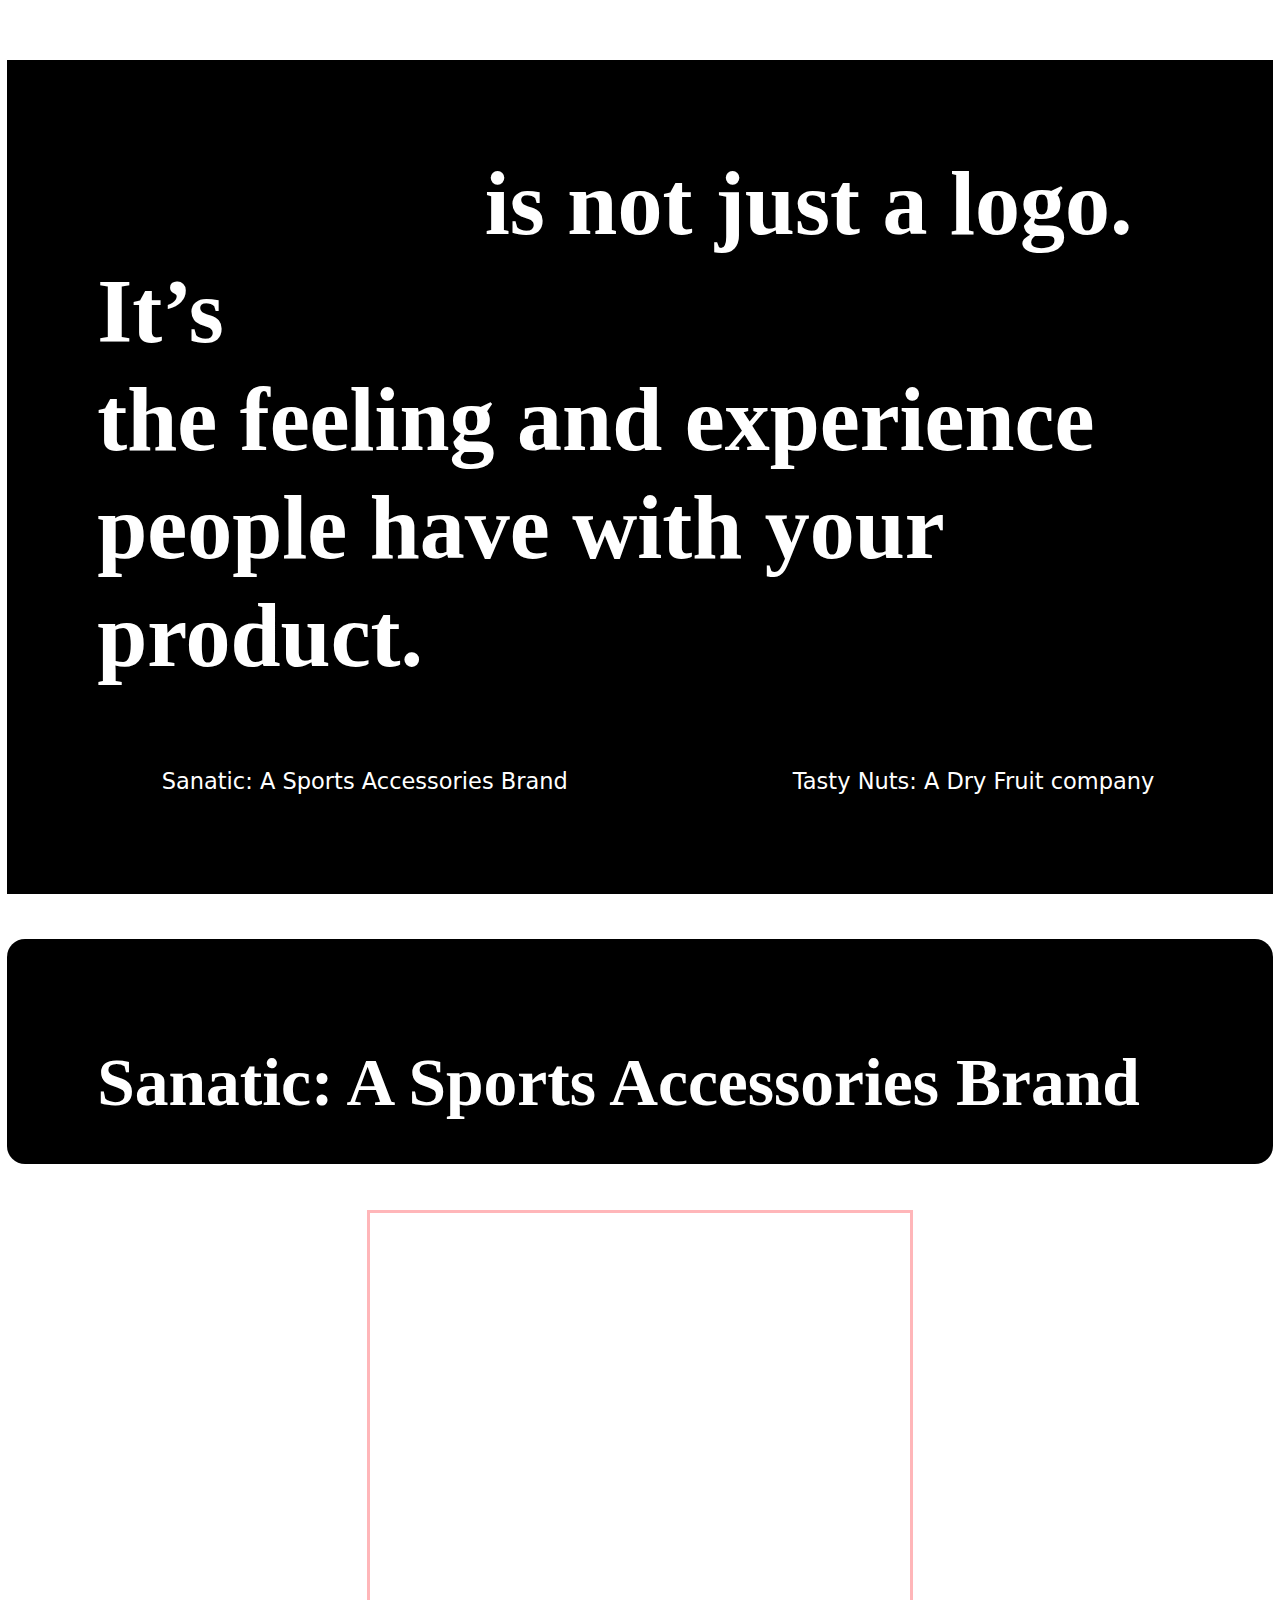
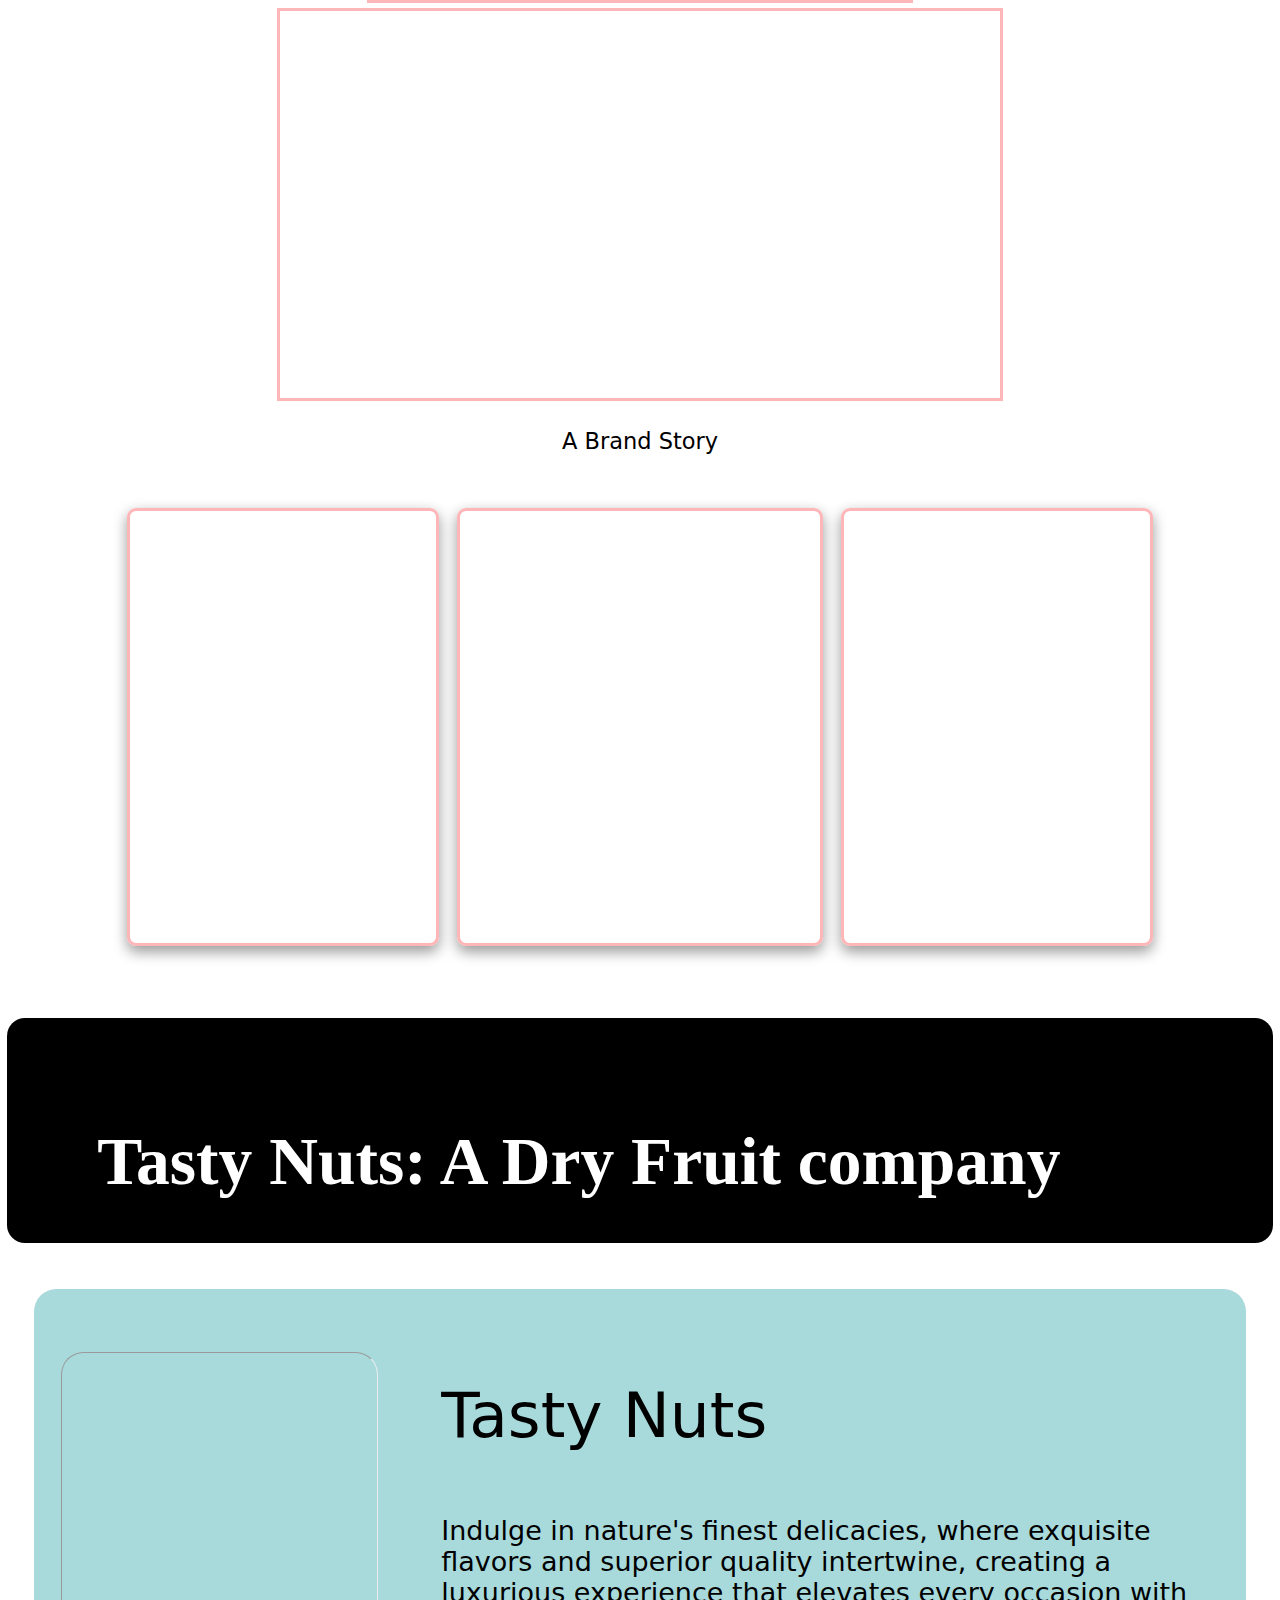
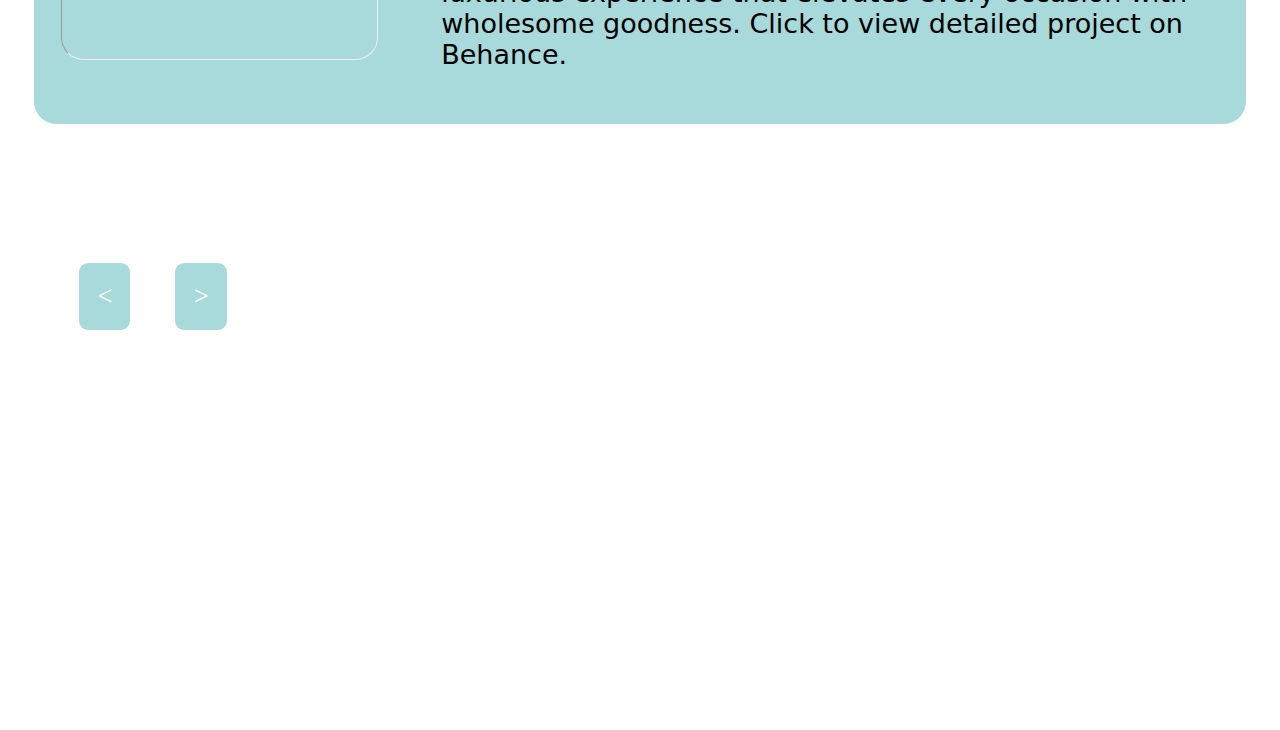
<file: Branding.html>
<!DOCTYPE html> 
<html>
    <head>
        <title>Branding</title>
        <style>
            html{
                zoom: 0.9;
                scroll-behavior: smooth;
                cursor: default;
            }
        .page1{
            background-color: black;
            margin-bottom: 40px;
            margin-top: 40px;
            font-family: Montserrat sans-serif;
        }
        
        h1{
            font-family: Abril-Fatface;
            font-size: 100px;
            color: white;
            background-color: black;
            padding: 100px 120px 0px 100px;
            text-align: left;
            line-height: 120px;
            border-radius: 20px;}
        
            nav{
        text-align: center;
        background-color: black;
        color: white;
        padding-bottom: 90px;
        }
        span{
            color: #FFB6B9;
            opacity: 0;
            display: inline-block;
            animation: typewriter 0.5s forwards;
        }
        span:nth-child(1){
            animation-delay: 0.1s;
        }
        span:nth-child(2){
            animation-delay: 0.3s;
        }
        @keyframes typewriter {
  to {
    opacity: 1;
  }
}

    .nav-list{
        display: inline-flex;
        gap: 250px;
        list-style-type: none;
        
    }
    .nav-list li{
    position: relative;
    }
    .nav-list li a{
        font-size: 25px;
        color: white;
        background-color: black;
        font-family: system-ui, -apple-system, BlinkMacSystemFont, 'Segoe UI', Roboto, Oxygen, Ubuntu, Cantarell, 'Open Sans', 'Helvetica Neue', sans-serif;
        font-weight: lighter;
        text-decoration: none;
        line-height: 1.5;
        transition: 0.75s ease;
    }
    .nav-list li a:hover{
        color: #FFB6B9;
    }
    .nav-list a::after {
    content: '';
    position: absolute;
    width: 0;
    height: 3px;
    left: 0;
    background-color: #FFB6B9;
    bottom: -2px;
    transition: width 0.3s ease-in-out;
  }
  
  .nav-list a:hover::after {
    width: 100%;
  }

    .heading{
        padding-bottom: 30px;
        font-size: 75px;
        font-weight: bold;
    }
    .sanatic-img, p{
        align-items: center;
        text-align: center;
        font-family: system-ui, -apple-system, BlinkMacSystemFont, 'Segoe UI', Roboto, Oxygen, Ubuntu, Cantarell, 'Open Sans', 'Helvetica Neue', sans-serif;
        font-size: 25px;
        gap: 20px;
    }
    .sanatic-img iframe{
        max-width: 10200px;
        height: 430px;
        border: #FFB6B9 4px solid;
    }
    .sanatic-img iframe:hover{
        transform: scale(1.03);
        box-shadow: 0 6px 15px rgba(0,0,0,0.4);
        transition: transform 0.3s ease, box-shadow 0.3s ease;
    }
    .grid{
        display: flex;
        gap: 20px;
        padding: 30px;
        margin: 30px auto;
        align-items: center;
        text-align: center;
        flex-wrap: wrap;
        justify-content: center
    }

    .grid iframe{
        border: 4px #FFB6B9 solid;
        border-radius: 10px;
        box-shadow: 0 6px 15px rgba(0,0,0,0.4);
        transition: transform 0.3s ease, box-shadow 0.3s ease;
    }
    .grid iframe:hover{
        transform: scale(1.05);
        box-shadow:  0 6px 15px rgba(0,0,0,0.4);
    }
    .br-text {
    margin-left: 70px;
    color: black; 
    max-width: 100%; }
    .br-text p{
        font-family: system-ui, -apple-system, BlinkMacSystemFont, 'Segoe UI', Roboto, Oxygen, Ubuntu, Cantarell, 'Open Sans', 'Helvetica Neue', sans-serif;
        font-size: 30px;
        text-align: left;
    }
    .br-text h3{
        font-size: 70px;
        font-weight: lighter;
        font-family: system-ui, -apple-system, BlinkMacSystemFont, 'Segoe UI', Roboto, Oxygen, Ubuntu, Cantarell, 'Open Sans', 'Helvetica Neue', sans-serif;
    }
    .br{
        margin: 20px;
    }
    .box{
        display: block;
        text-decoration: none;
        padding: 30px;
        margin: 10px;
        background-color: #A8DADC;
        border-radius: 25px;
        transition:transform 0.6s ease-in-out; 
    }
    .box:hover{
        transform: scale(1.03);
        box-shadow: 0 4px 8px rgba(0,0,0,0.5);
    }
    .content{ 
        display: flex;
        align-items: center;
        color: #FFB6B9;
    }
    .content iframe{
        flex-shrink: 0;
        border-radius: 25px;
        border-color: 2px #FFB6B9 solid;
        transition:transform 0.6s ease;
        align-items: center;
    }
    .content iframe:hover{
        
        box-shadow: 0 4px 8px rgba(0,0,0,0.5);
    }

    .navigation-arrows {
    display: flex;
    justify-content: left;
    align-items: right;
    align-items: center;
    gap: 50px;
    margin-left: 80px;
    margin-top: 40px; /* Space above the arrows */
}

.back-arrow, .forward-arrow {
    font-size: 30px;
    text-decoration: none;
    background-color: #A8DADC;
    color: #ffffff;
    padding: 20px;
    border-radius: 10px;
    transition: background-color 0.3s, transform 0.3s;
}

.back-arrow:hover, .forward-arrow:hover {
    background-color: #8dd6d9;
    transform: scale(1.1); /* Slight scaling effect on hover */
}

            </style>
    </head>
    <body>
        <section class="page1">
            <h1><span>Branding</span> is not just a logo. It’s<br> the feeling and experience <br>people have with your product.</h1>
            <nav>
                <ul class="nav-list">
                    <li><a href="#sanatic">Sanatic: A Sports Accessories Brand</a></li>
                    <li><a href="#tastynuts">Tasty Nuts: A Dry Fruit company</a></li>
                </ul>
            </section>

        <section id="sanatic">
            <h1 class="heading">Sanatic: A Sports Accessories Brand</h1>
            <div class="sanatic-img">
            <iframe src="https://drive.google.com/file/d/1xnkJ6NOmpOavHyX62b0JcLpOvYs3bl4h/preview" width="600" height="50" allow="autoplay"></iframe>
            <iframe src="https://drive.google.com/file/d/1ZG5yqzNGgyeCOOR2OCzcfOdIISgg1gno/preview" width="800" height="50" allow="autoplay"></iframe>
            </div><p>A Brand Story</p>
            
            <div class="grid">
                <iframe src="https://drive.google.com/file/d/1GVTfvoEZOwVVRg8BhOVsx9BG6n0yRdU6/preview" width="340" height="480" allow="autoplay"></iframe>
                <iframe src="https://drive.google.com/file/d/1Ne6wDBG9Qwf5WCBloMGG0pwGITYRR60Q/preview" width="400" height="480" allow="autoplay"></iframe>
                <iframe src="https://drive.google.com/file/d/1N7dpT9QyTzdprwXAUp3rw6qmvLFxmFYq/preview" width="340" height="480" allow="autoplay"></iframe>
            </div>
            
        </section>

        <section id="tastynuts">
            <h1 class="heading">Tasty Nuts: A Dry Fruit company</h1>
            <div class="br">
                <a href="https://www.behance.net/gallery/208432719/Tasty-Nuts-Logo-Design" class="box">
                    <div class="content">
                        <iframe src="https://drive.google.com/file/d/1yBf_cz6bip1C04K-TaJ8gxvajSk5_bVQ/preview" width="350" height="340" allow="autoplay"></iframe>
                <div class="br-text">
                    <h3>Tasty Nuts</h3>
                    <p>Indulge in nature's finest delicacies, where exquisite flavors and superior quality intertwine, creating a luxurious experience that elevates every occasion with wholesome goodness. Click to view detailed project on Behance.</p>
                </div></div></a>
            </div>
        </section><br><br><br><br><br>
        <div class="navigation-arrows">
            <a href="https://ikshu-3010.github.io/My_Portfolio/" class="back-arrow"><</a>
            <a href="UI-Design.html" class="forward-arrow">></a>
        </div>

    </body>
</html>
</file>
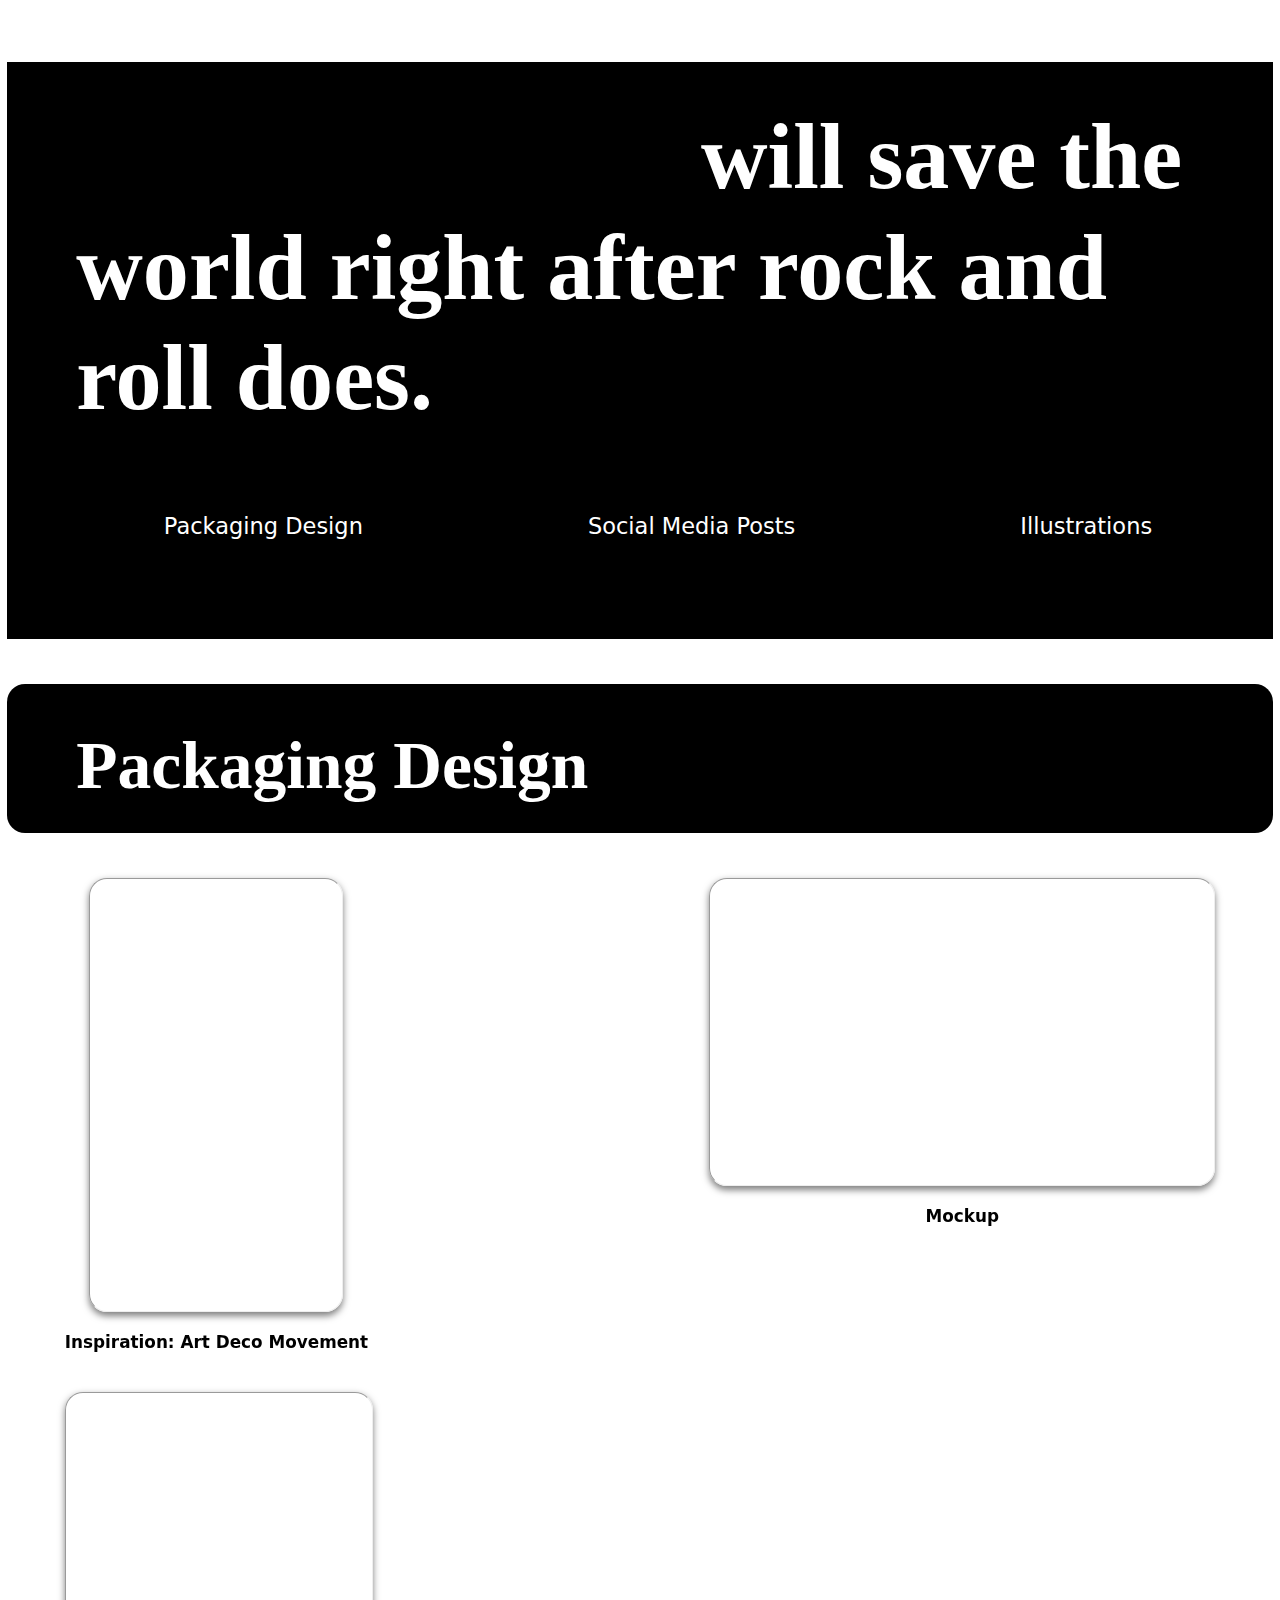
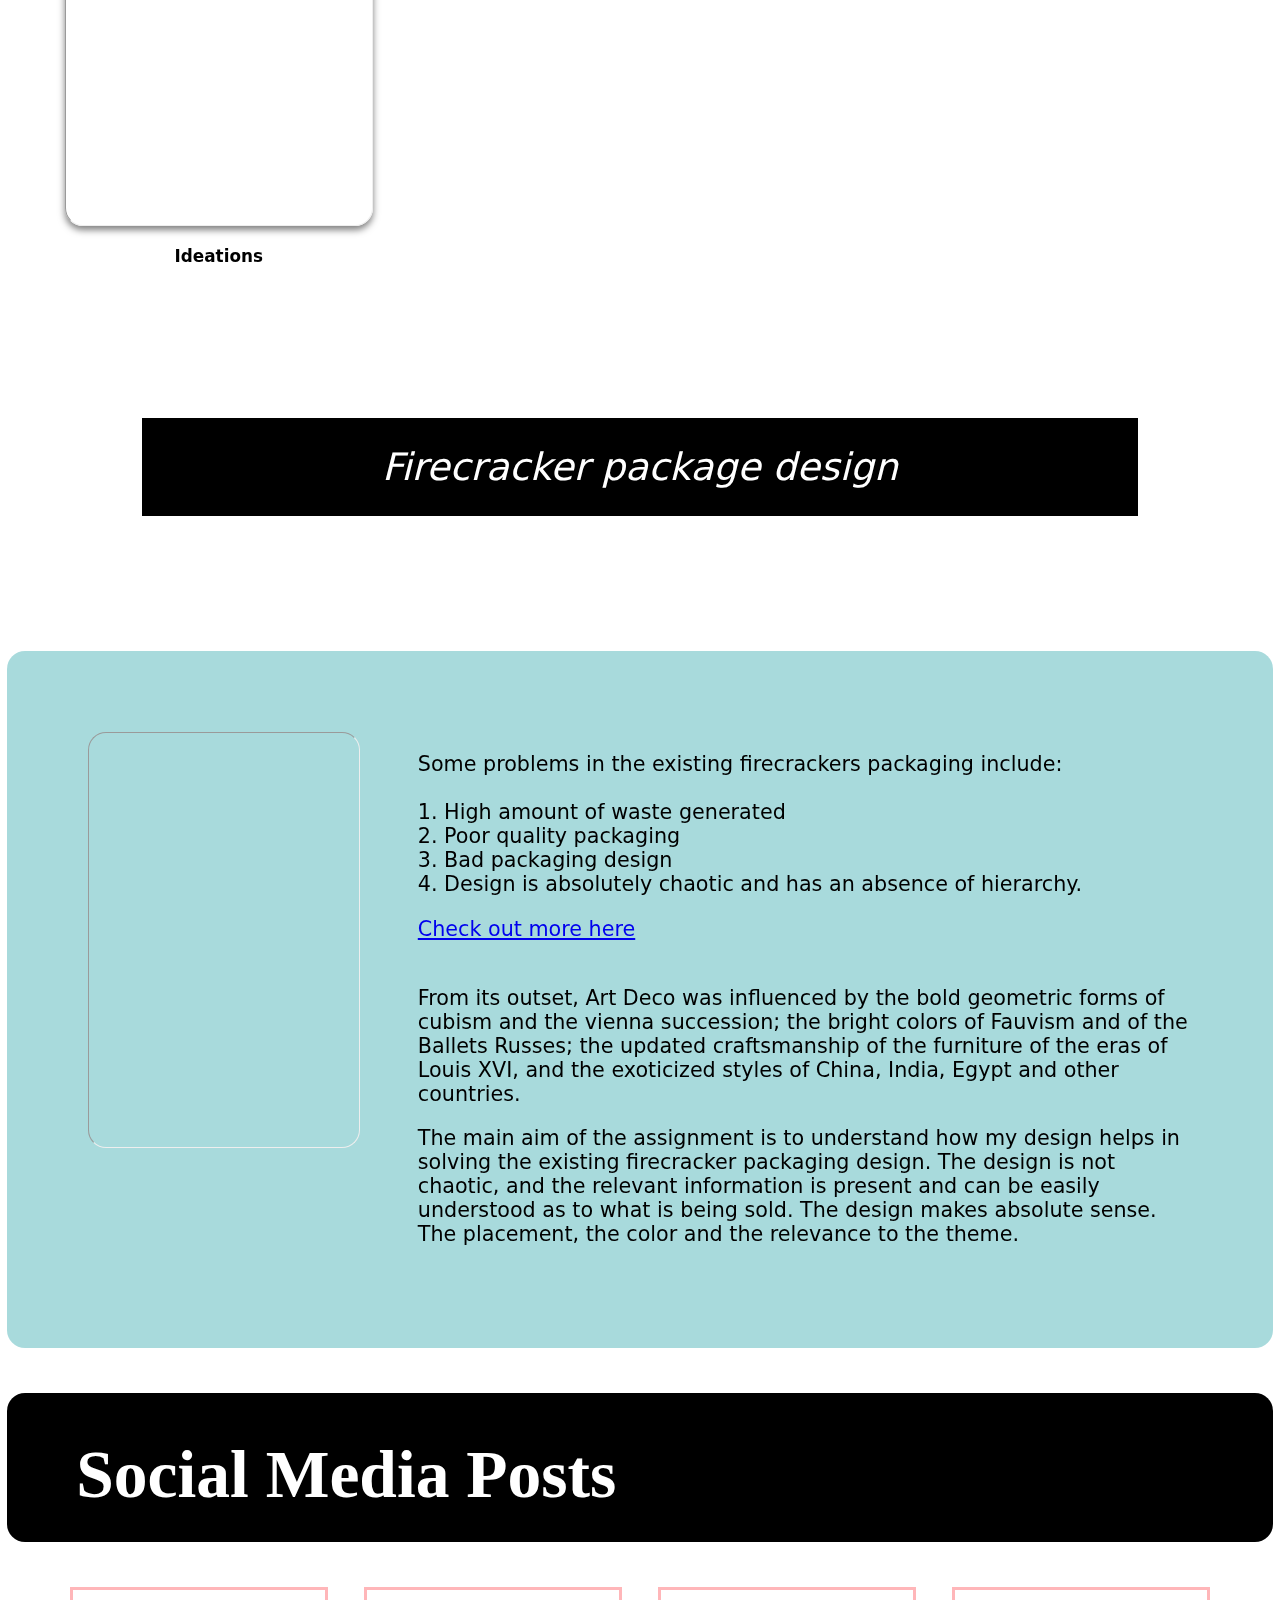
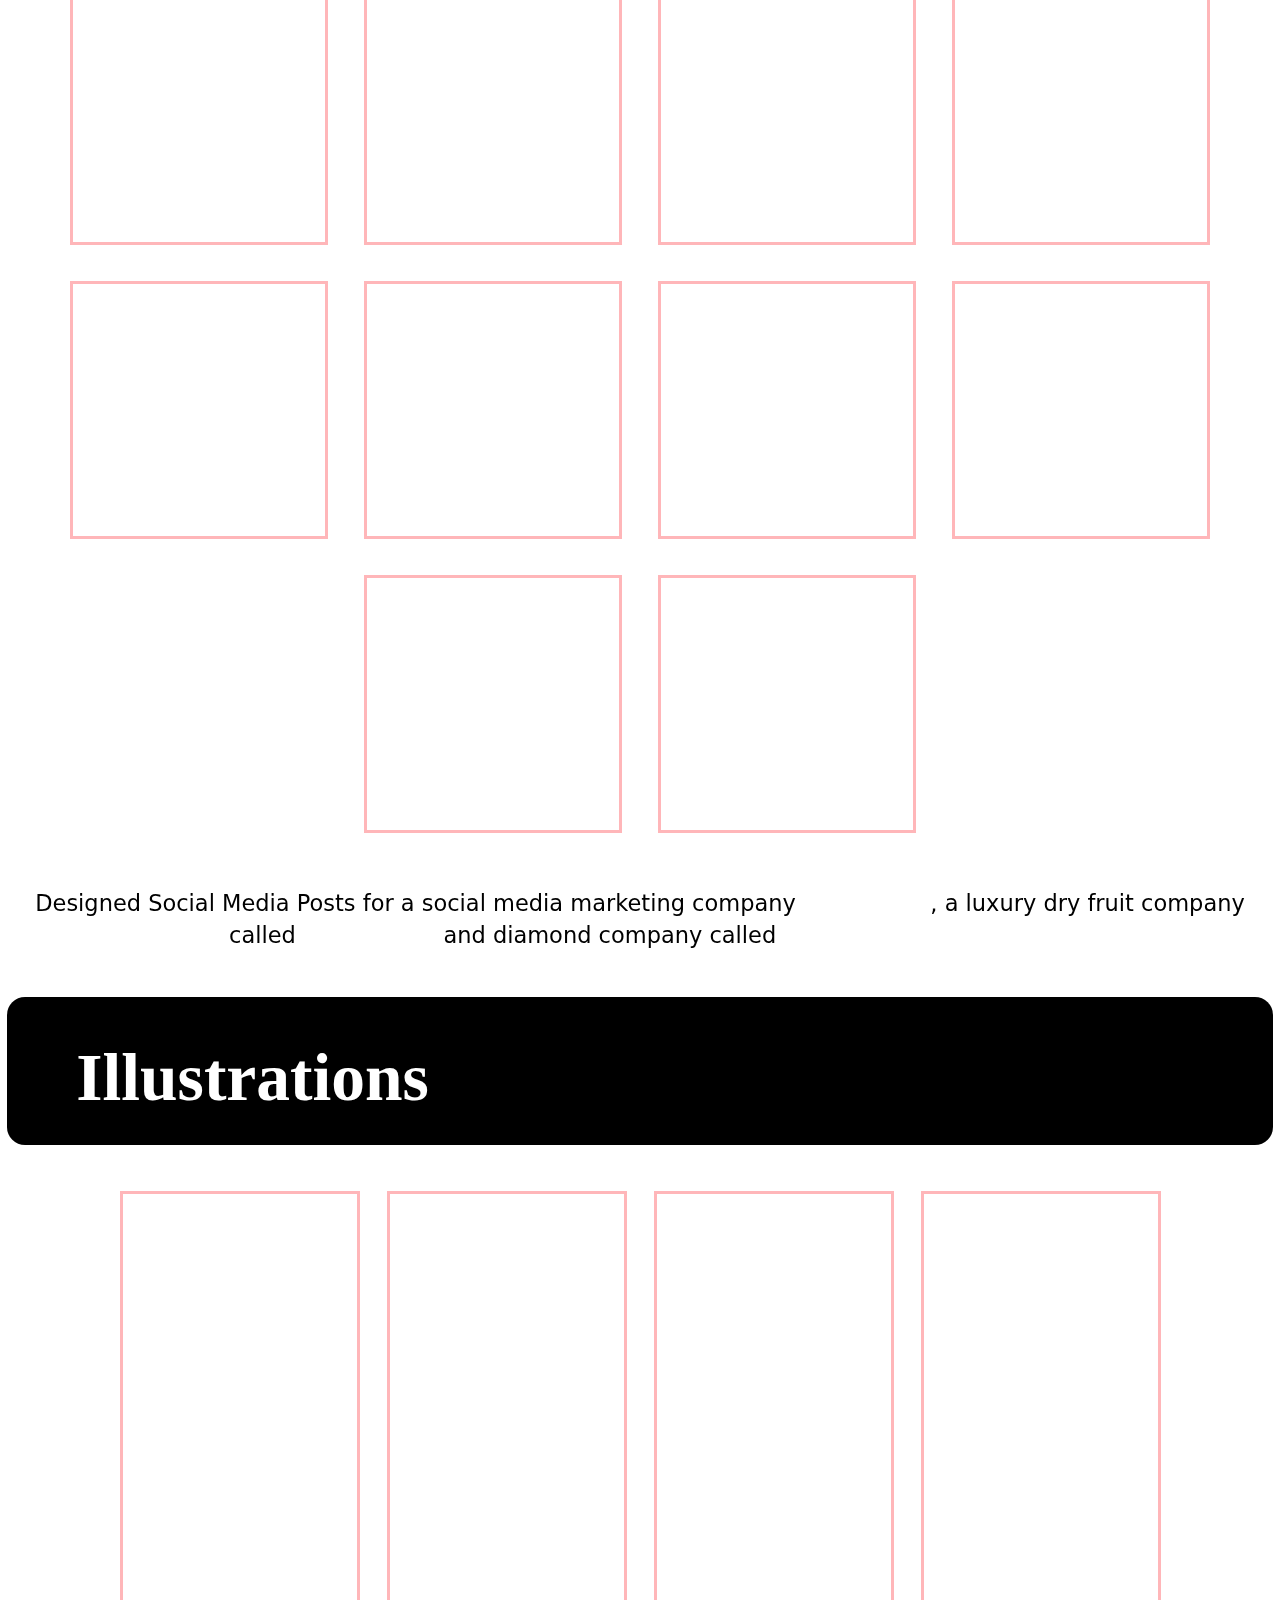
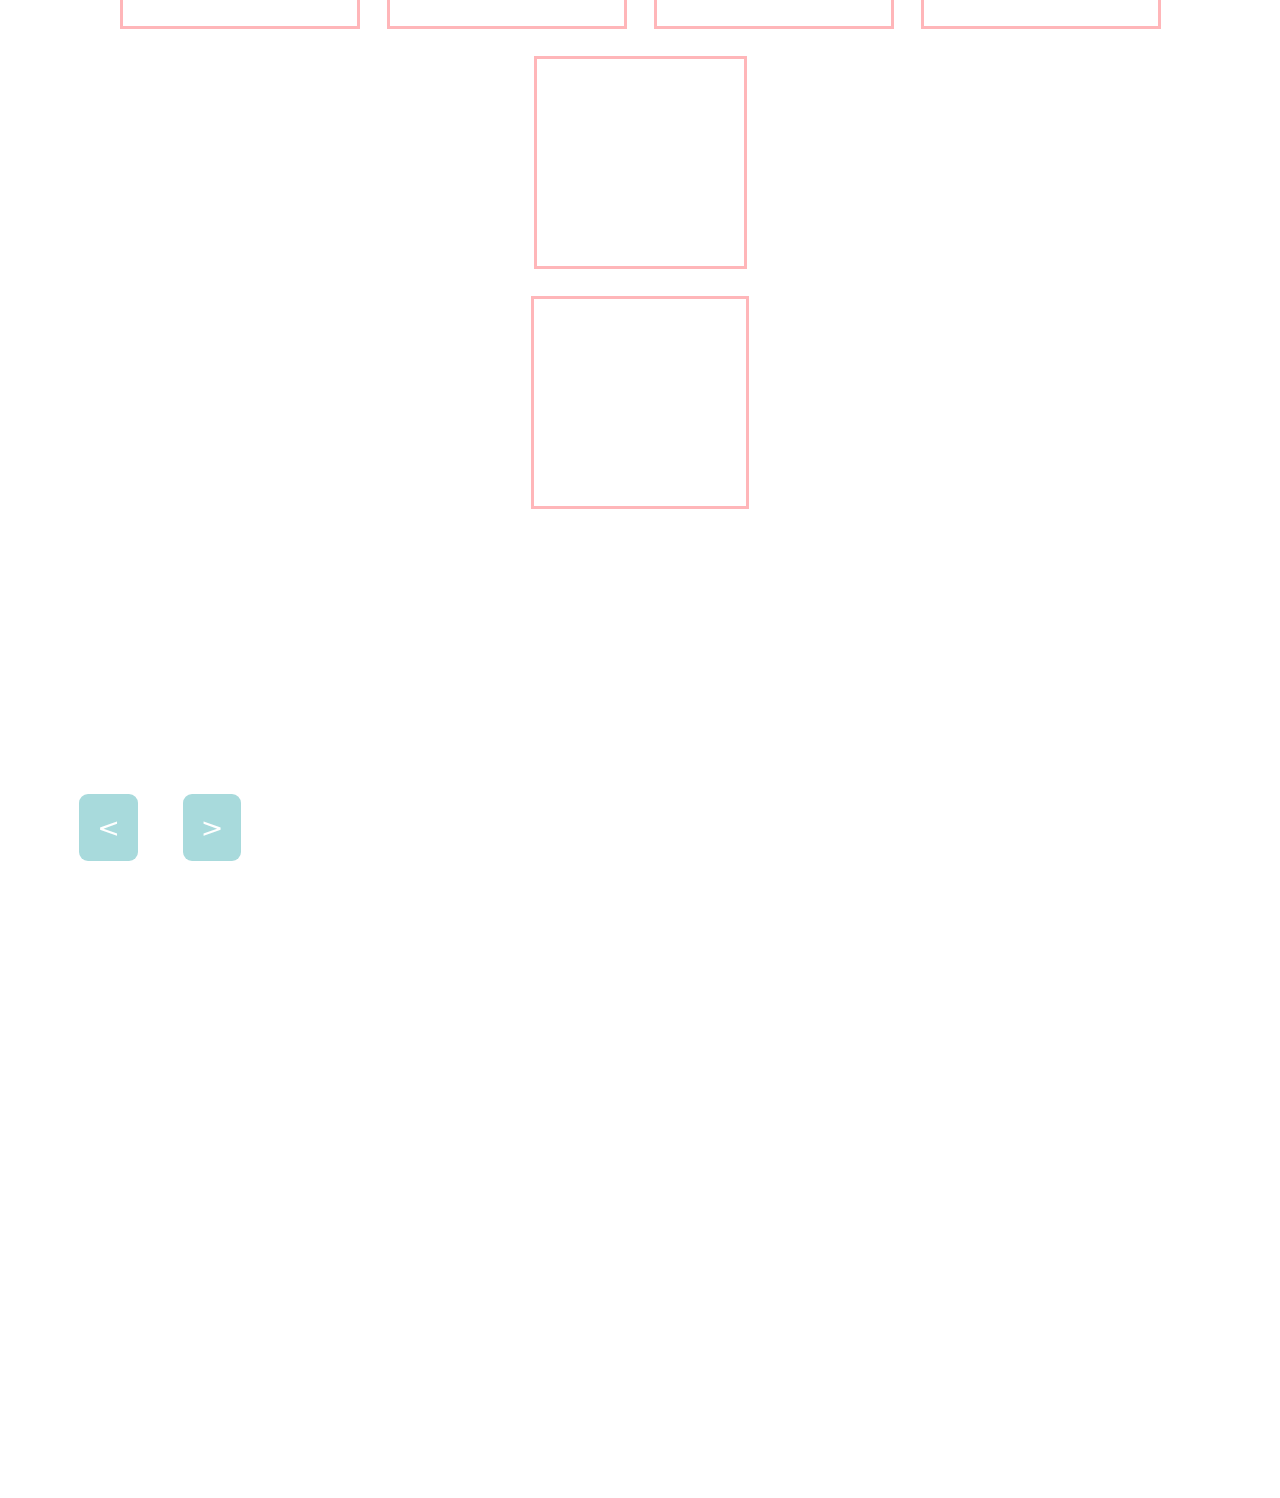
<file: Graphic-Design.html>
<!DOCTYPE html> 
<html>
    <head>
        <title>Graphic-Design</title>
        <style>
        html{
            zoom: 0.9;
            scroll-behavior: smooth;
            cursor: default;
        }
        body{
            font-family: system-ui, -apple-system, BlinkMacSystemFont, 'Segoe UI', Roboto, Oxygen, Ubuntu, Cantarell, 'Open Sans', 'Helvetica Neue', sans-serif;
        }
       
        .page1{
            background-color: black;
            margin-bottom: 40px;
            margin-top: 40px;
            font-family: Montserrat sans-serif;
        }
        span{
            color: #FFB6B9;
            opacity: 0;
            display: inline-block;
            animation: typewriter 0.5s forwards;
        }
        span:nth-child(1){
            animation-delay: 0.1s;
        }
        span:nth-child(2){
            animation-delay: 0.3s;
        }
        @keyframes typewriter {
  to {
    opacity: 1;
  }
}

        
        h1{
            font-family: Abril-Fatface;
            font-size: 8vw;
            color: white;
            background-color: black;
            padding: 5vh 6vw 0 6vw;
            text-align: left;
            line-height: 1.2;
            border-radius: 20px;
        }
        h2{
    font-weight: lighter;
    font-size: 4vw;
    padding-left: 5vw;}

        nav{
    text-align: center;
    background-color: black;
    color: white;
    padding-bottom: 90px;
    
    
}
.nav-list{
    display: inline-flex;
    gap: 250px;
    list-style-type: none;
    justify-content: center;
    
}
.nav-list li{
    position: relative;
}
.nav-list li a{
    font-size: 25px;
    color: white;
    background-color: black;
    font-family: system-ui, -apple-system, BlinkMacSystemFont, 'Segoe UI', Roboto, Oxygen, Ubuntu, Cantarell, 'Open Sans', 'Helvetica Neue', sans-serif;
    font-weight: lighter;
    text-decoration: none;
    gap: 50px;
    line-height: 1.5;
    transition: 0.75s ease;
}
.nav-list li a:hover{
    color: #FFB6B9;
}
.nav-list a::after {
    content: '';
    position: absolute;
    width: 0;
    height: 3px;
    left: 0;
    background-color: #FFB6B9;
    bottom: -2px;
    transition: width 0.3s ease-in-out;
  }
  
  .nav-list a:hover::after {
    width: 100%;
  }
.heading{
    padding-bottom: 30px;
    font-size: 75px;
    font-weight: bold;
}
.package-design-grid{
    display: flex;
    justify-content: space-between;
    flex-wrap: wrap;
    margin: 100px;
    gap: 2vw;
    margin-bottom: 0px;
    margin: 5vh 5vw;
    text-align: center;
    font-family: system-ui, -apple-system, BlinkMacSystemFont, 'Segoe UI', Roboto, Oxygen, Ubuntu, Cantarell, 'Open Sans', 'Helvetica Neue', sans-serif;

}
.moodboard .mockup .ideation{
    text-align: center;
    margin-bottom: 40px;
    width: 30%;
}
.pd{
    border-radius: 20px;
    box-shadow: 0 4px 8px rgba(0,0,0,0.5);
}
.pd:hover {
  transform: scale(1.05);
  box-shadow: 0 6px 15px rgba(0,0,0,0.4);
  transition: transform 0.3s ease, box-shadow 0.3s ease;
}
h2{
    font-weight:250;
    font-size: 42px;
    padding-left: 20px;
    text-align: center;
    background-color: black;
    color: white;
    padding: 30px;
    margin: 150px;
}
.grid{
    display: flex;
            align-items: flex-start;
            gap: 5vw;
            
            margin: 0 auto;
            padding: 90px;
            background-color: #A8DADC;
            border-radius: 20px;
}
.grid iframe{
    border-radius: 20px;
    max-width: 1200px;
}
.grid iframe:hover{
  transform: scale(1.1);
  box-shadow: 0 6px 15px rgba(0,0,0,0.4);
  transition: transform 0.3s ease, box-shadow 0.3s ease;
}
.text-grid{
    max-width: 1500px;
    font-family: system-ui, -apple-system, BlinkMacSystemFont, 'Segoe UI', Roboto, Oxygen, Ubuntu, Cantarell, 'Open Sans', 'Helvetica Neue', sans-serif;
    font-weight: lighter;
    font-size: 23px;
    text-decoration: none;
}
.row1{
    display: flex;
    flex-wrap: wrap;
    flex-direction: row;
    align-items: center;
    justify-content: center;
    gap: 40px;
}
.row1 iframe{
    border: 4px solid #FFB6B9;
    transition: transform 0.6s ease;
}
.row1 iframe:hover{
    transform: scale(1.1);
    box-shadow: 0 4px 8px rgba(0,0,0,0.5);
}
.sm{
    text-align: center;
    font-size: 25px;
    line-height: 36px;
    text-decoration: none;
    margin: 30px;
    padding-top: 30px;
}
.sm span{
    text-decoration: none;
    font-weight: bold;
    color: black;
}
.row{
    display: flex;
    flex-direction: row;
    align-items: center;
    justify-content: center;
    gap: 30px;
    flex-wrap: wrap;
}
.row iframe{
    border: #FFB6B9 4px solid;
}
.row iframe:hover{
  transform: scale(1.1);
  box-shadow: 0 6px 15px rgba(0,0,0,0.4);
  transition: transform 0.3s ease, box-shadow 0.3s ease;
}
.column{
    display: flex;
    flex-direction: column;
    align-items: center;
    justify-content: center;
    gap: 30px;
}
footer{
    margin-left: 100px;
    color: black;
    padding: 40px;
    font-family: Abril-Fatface;
    font-weight: bold;
    border-radius: 20px;
    margin-right: 1300px;
    font-size: 20px;
}

@keyframes bounceIn {
  0% { transform: scale(0.5); opacity: 0; }
  80% { transform: scale(1.2); opacity: 1; }
  100% { transform: scale(1); }
}
.end{
    text-decoration: underline;
}
.navigation-arrows {
    display: flex;
    justify-content:left;
    align-items: right;
    align-items: center;
    gap: 50px;
    margin-left: 80px;
    margin-top: 40px; 
}

.back-arrow, .forward-arrow {
    font-size: 30px;
    text-decoration: none;
    background-color: #A8DADC;
    color: #ffffff;
    padding: 20px;
    border-radius: 10px;
    transition: background-color 0.3s, transform 0.3s;
}

.back-arrow:hover, .forward-arrow:hover {
    background-color: #8dd6d9;
    transform: scale(1.1); 
}


            </style>
    </head>
    <body>
        <section class="page1">
            <h1><span class="graphic">Graphic design</span>  will save the<br> world right after rock and<br> roll does.</h1>
            <nav>
                <ul class="nav-list">
                    <li><a href="#packaging-design">Packaging Design</a></li>
                    <li><a href="#social-media-posts">Social Media Posts</a></li>
                    <li><a href="#illustrations">Illustrations</a></li>
                </ul>
            </nav>
            </section>
            <section id="packaging-design">
                <h1 class="heading">Packaging Design</h1>
                <div class="package-design-grid">
                    <div class="moodboard">
                    <iframe class="pd" src="https://drive.google.com/file/d/1BcJkbsyEEyc-_-UDAAaKnTx6c3rCyANv/preview" width="280" height="480" allow="autoplay"></iframe>
                    <h3>Inspiration: Art Deco Movement</h3> </div>
                    <div class="mockup">
                    <iframe class="pd" src="https://drive.google.com/file/d/1kmbob2rVnFmZKMunBulNueKDoGY84oDM/preview" width="560" height="340" allow="autoplay"></iframe>
                    <h3>Mockup</h3>
                    </div>
                    <div class="ideation">
                    <iframe class="pd" src="https://drive.google.com/file/d/1Ctuu4ar68aDWTC-uzRI8sxfgYPLw2gbP/preview" width="340" height="480" allow="autoplay"></iframe>
                    <h3>Ideations</h3>
                    </div>
                </div>
                <h2><i>Firecracker package design</i></h2>
            </section>
            <section class="about-pd">
                <div class="grid">
                    <iframe src="https://drive.google.com/file/d/1wcBpIV_5oxWbK5kGlV8n2pwc4R854sQr/preview"  height="460" allow="autoplay"></iframe>
                    <div class="text-grid">
                        <p>Some problems in the existing firecrackers packaging include:<br><br>
                            1. High amount of waste generated <br>2. Poor quality packaging <br>3. Bad packaging design <br>4. Design is absolutely chaotic and has an absence of hierarchy. </p>
                            <a href="https://www.behance.net/gallery/190649443/Package-Design">Check out more here</a><br><br>
                            <p>From its outset, Art Deco was influenced by the bold geometric forms of cubism and the vienna succession; the bright colors of Fauvism and of the Ballets Russes; the updated craftsmanship of the furniture of the eras of Louis XVI, and the exoticized styles of China, India, Egypt and other countries. </p>
                            <p>The main aim of the assignment is to understand how my design helps in solving the existing firecracker packaging design. The design is not chaotic, and the relevant information is present and can be easily understood as to what is being sold. The design makes absolute sense. The placement, the color and the relevance to the theme.</p>
                    </div>
                    </div>
                </div>
            </section>

            <section id="social-media-posts">
                <h1 class="heading">Social Media Posts</h1>
                <div class="row1">
                    <iframe src="https://drive.google.com/file/d/17sT6kZpmp0zHX4SJhgws9nGtajAUJ57N/preview" width="280" height="280" allow="autoplay"></iframe>
                    <iframe src="https://drive.google.com/file/d/1fu9aGCI3AV50dhA6Jj9Sqq7mJUsKRhti/preview" width="280" height="280" allow="autoplay"></iframe>
                    <iframe src="https://drive.google.com/file/d/1mrKGaJAwN1DFwQAkTQh__qCYC4AyP-XR/preview" width="280" height="280" allow="autoplay"></iframe>
                    <iframe src="https://drive.google.com/file/d/1mm3MjdnDK609NfwcjjygRoPClEps4Oh2/preview" width="280" height="280" allow="autoplay"></iframe>
                    <iframe src="https://drive.google.com/file/d/1mWMAGjIgDpDcpenqB9docpWNFLo8-0tE/preview" width="280" height="280" allow="autoplay"></iframe>
                    <iframe src="https://drive.google.com/file/d/1AsXOkMlaU6LuJJW1bfgYlKP2eEYHPyqO/preview" width="280" height="280" allow="autoplay"></iframe>
                    <iframe src="https://drive.google.com/file/d/15W7bJSL-XQHEpbaJDeHctb8r19kMv11W/preview" width="280" height="280" allow="autoplay"></iframe>
                    <iframe src="https://drive.google.com/file/d/18Umr2N3qkZfm3ENDSCwccz_wvsbV146w/preview" width="280" height="280" allow="autoplay"></iframe>
                    <iframe src="https://drive.google.com/file/d/1MUfuCk7VIarcbaDD0upZohmd_82WJvHQ/preview" width="280" height="280" allow="autoplay"></iframe>
                    <iframe src="https://drive.google.com/file/d/16BbISkeTaQJWBjLGXgEK2GAlYPvQ4xpX/preview" width="280" height="280" allow="autoplay"></iframe>
                </div>
                <p class="sm">Designed Social Media Posts for a social media marketing company 
                    <a href="https://www.instagram.com/thetechmatic/"><span>Techmatic</span></a>, a luxury dry fruit company called
                    <a href="https://www.instagram.com/the_tastynuts/"><span>Tasty Nuts</span></a> and diamond company called
                    <a href="https://www.instagram.com/alaknandadiamond/"><span>Alaknanda Diamonds</span></a>
                </p>
            </section>

            <section id="illustrations">
                <h1 class="heading">Illustrations</h1>
                <div class="row">
                    <iframe src="https://drive.google.com/file/d/1JLmD3LPxloeL-5VdF1pMgU1ZDVoKkn5O/preview" width="260" height="480" allow="autoplay"></iframe>
                    <iframe src="https://drive.google.com/file/d/1fJQP9EI6m9S-glLb22jr1kF4WMhMnV_f/preview" width="260" height="480" allow="autoplay"></iframe>
                    <iframe src="https://drive.google.com/file/d/11H9qQ5k6wL3lDsXOwpc_k9ccdXMhWoZF/preview" width="260" height="480" allow="autoplay"></iframe>
                    <iframe src="https://drive.google.com/file/d/1NNtzMhPkJmO2bndCfghMcTOex00_hrRT/preview" width="260" height="480" allow="autoplay"></iframe>
                    <div class="column">
                        <iframe src="https://drive.google.com/file/d/1xFSlvxTeT1WzRMhOZyjBD_pmbEP46Fky/preview" width="230" height="230" allow="autoplay"></iframe>
                        <iframe src="https://drive.google.com/file/d/1jJrj4sXk5LUuQvC5RyzEYFDtlvgA_Mia/preview" width="235" height="230" allow="autoplay"></iframe>
                    </div>
                </div>
                <p class="sm">
                    <a href="https://www.behance.net/gallery/191977563/Calender-Project-2024"><span class="end">Check out more here</span></a>
                </p>
            </section><br><br>
            <footer>
                
                    
                </div>
            </footer><br><br>
            <div class="navigation-arrows">
                <a href="https://ikshu-3010.github.io/My_Portfolio/" class="back-arrow"><</a>
                <a href="Interior-Design.html" class="forward-arrow">></a>
            </div>

    </body>
</html>
</file>
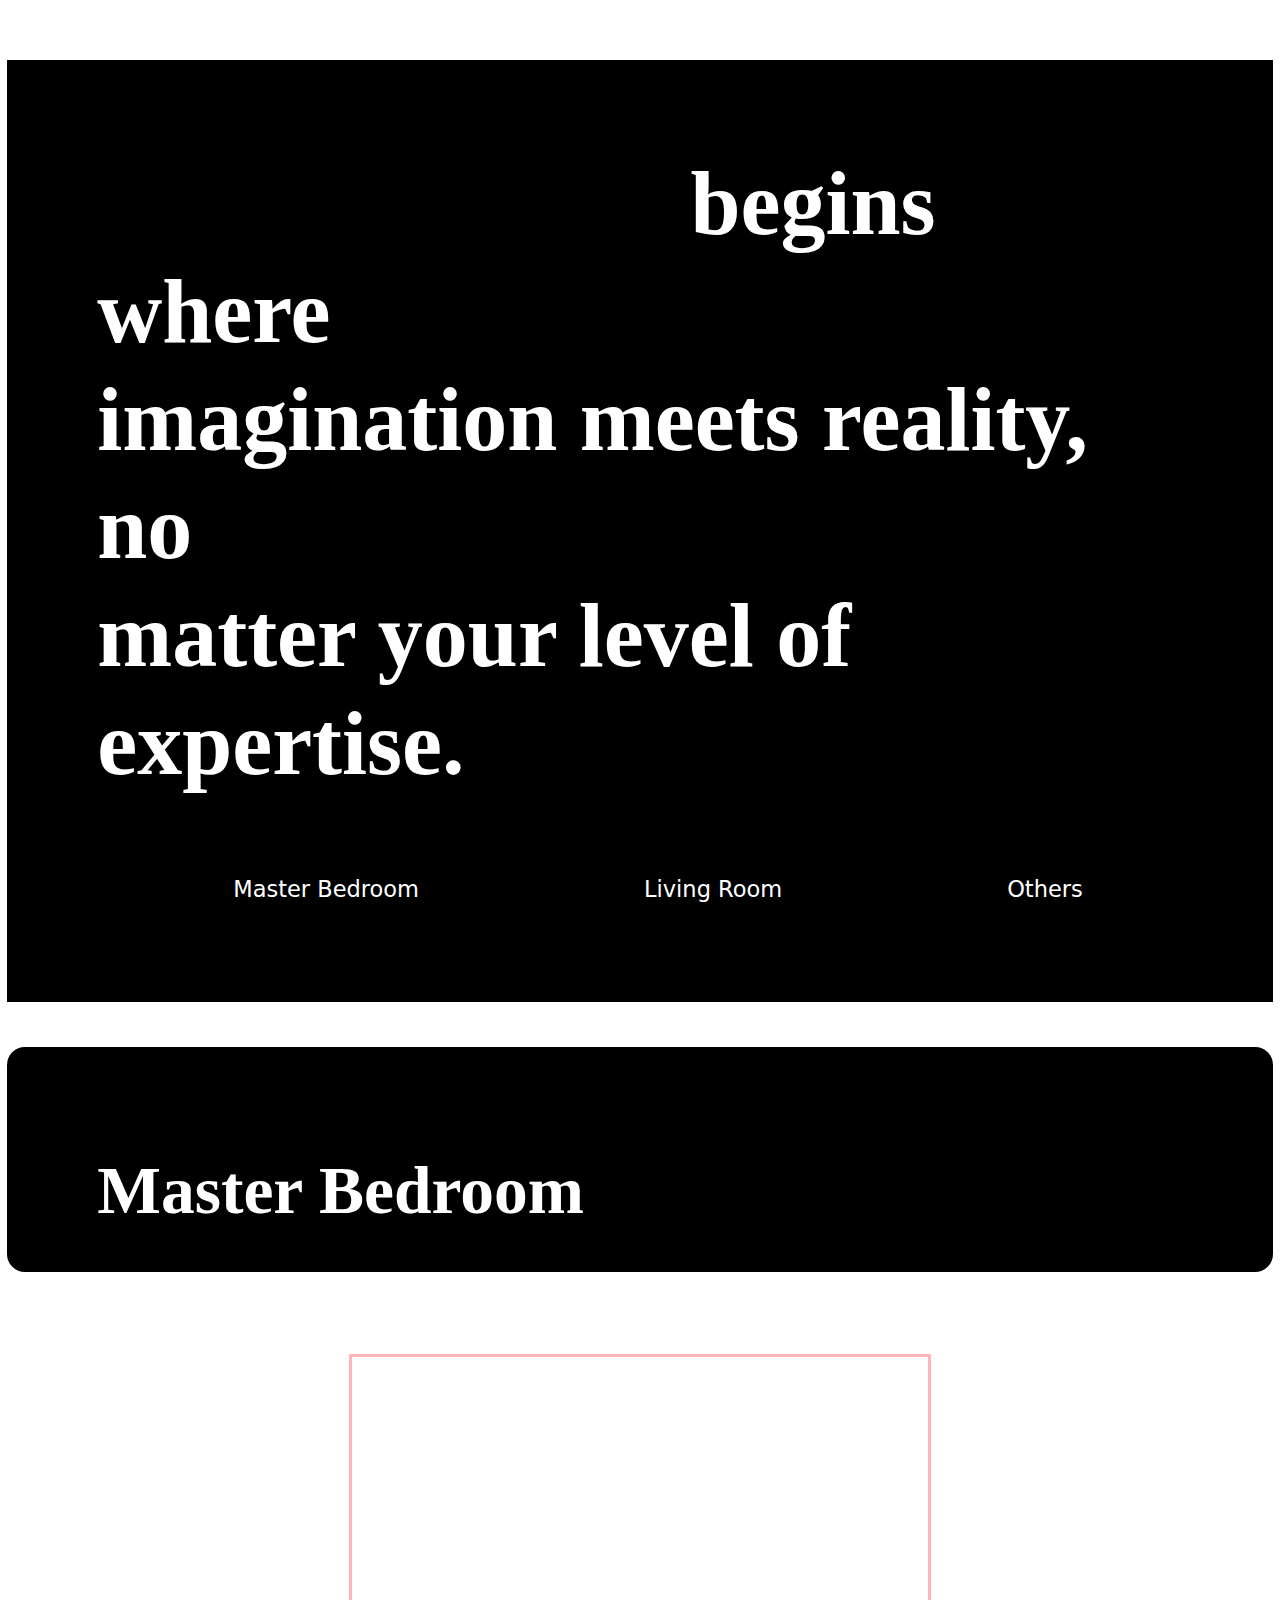
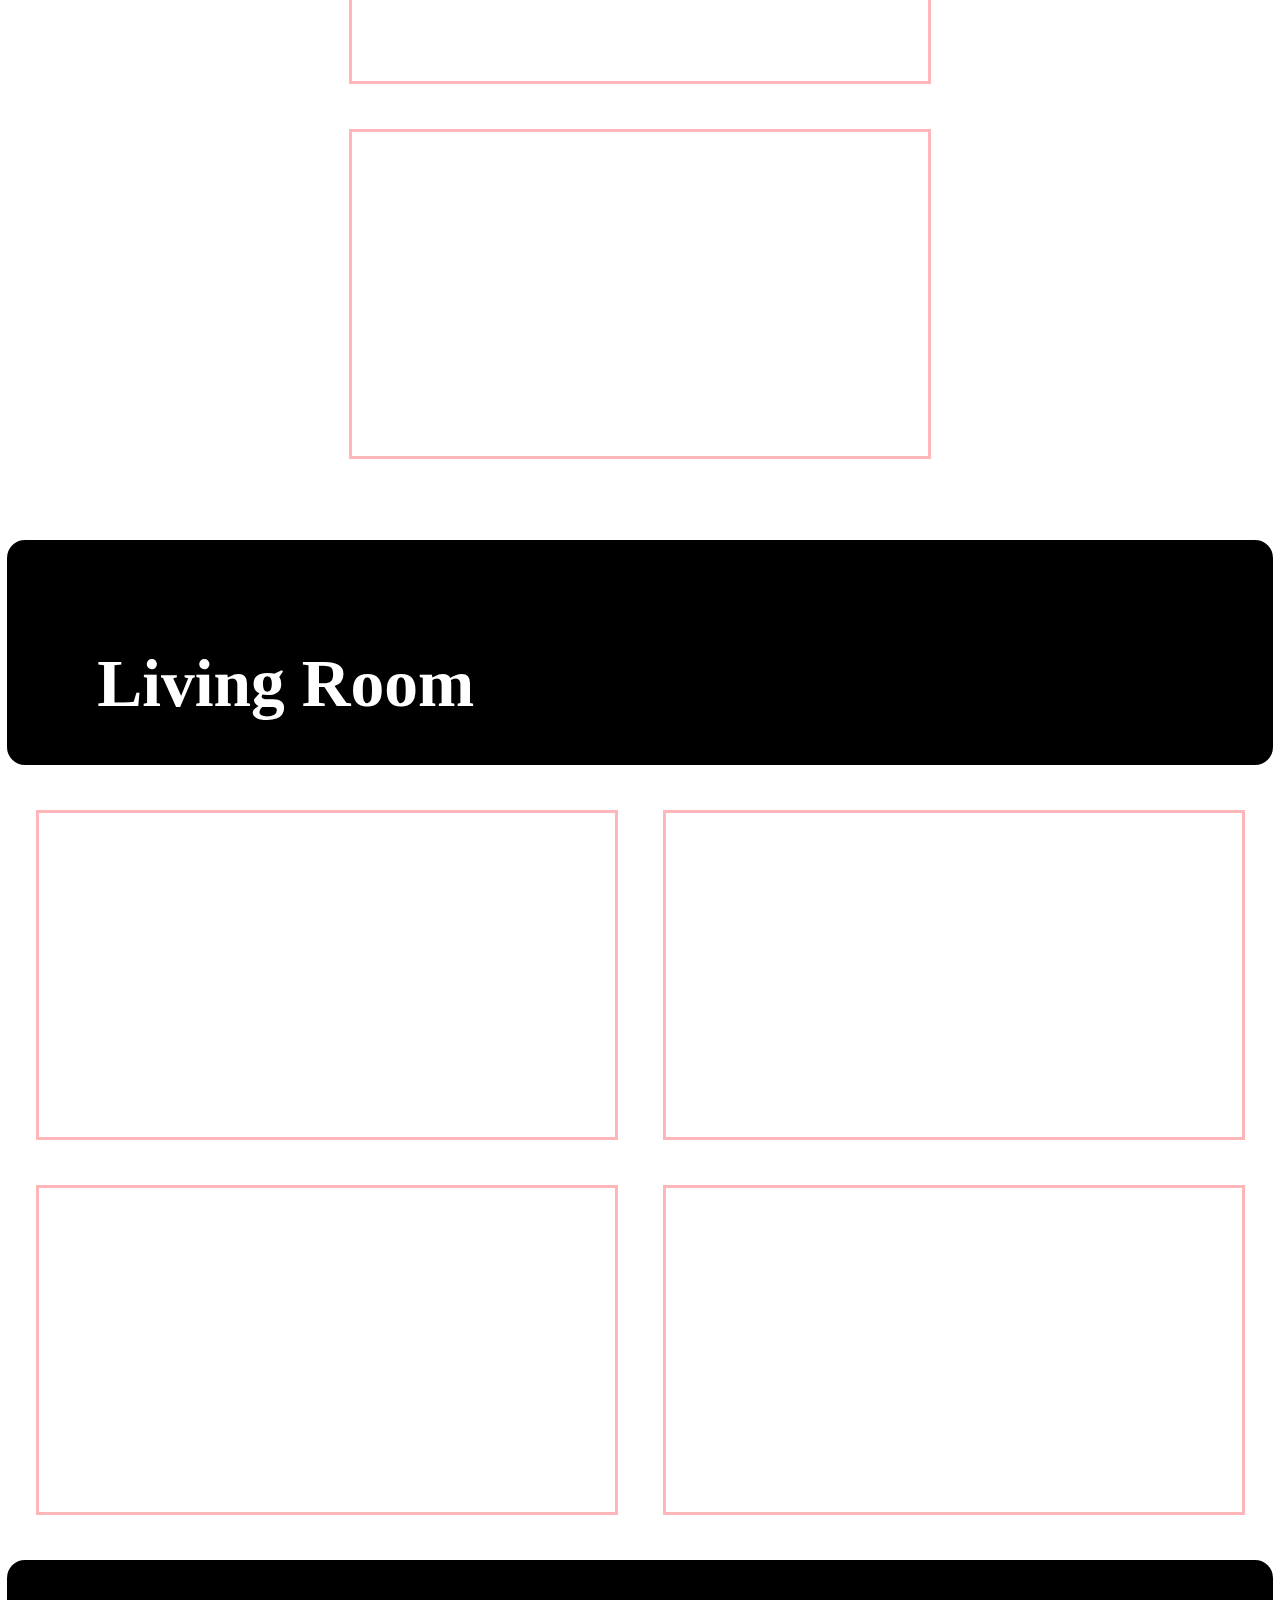
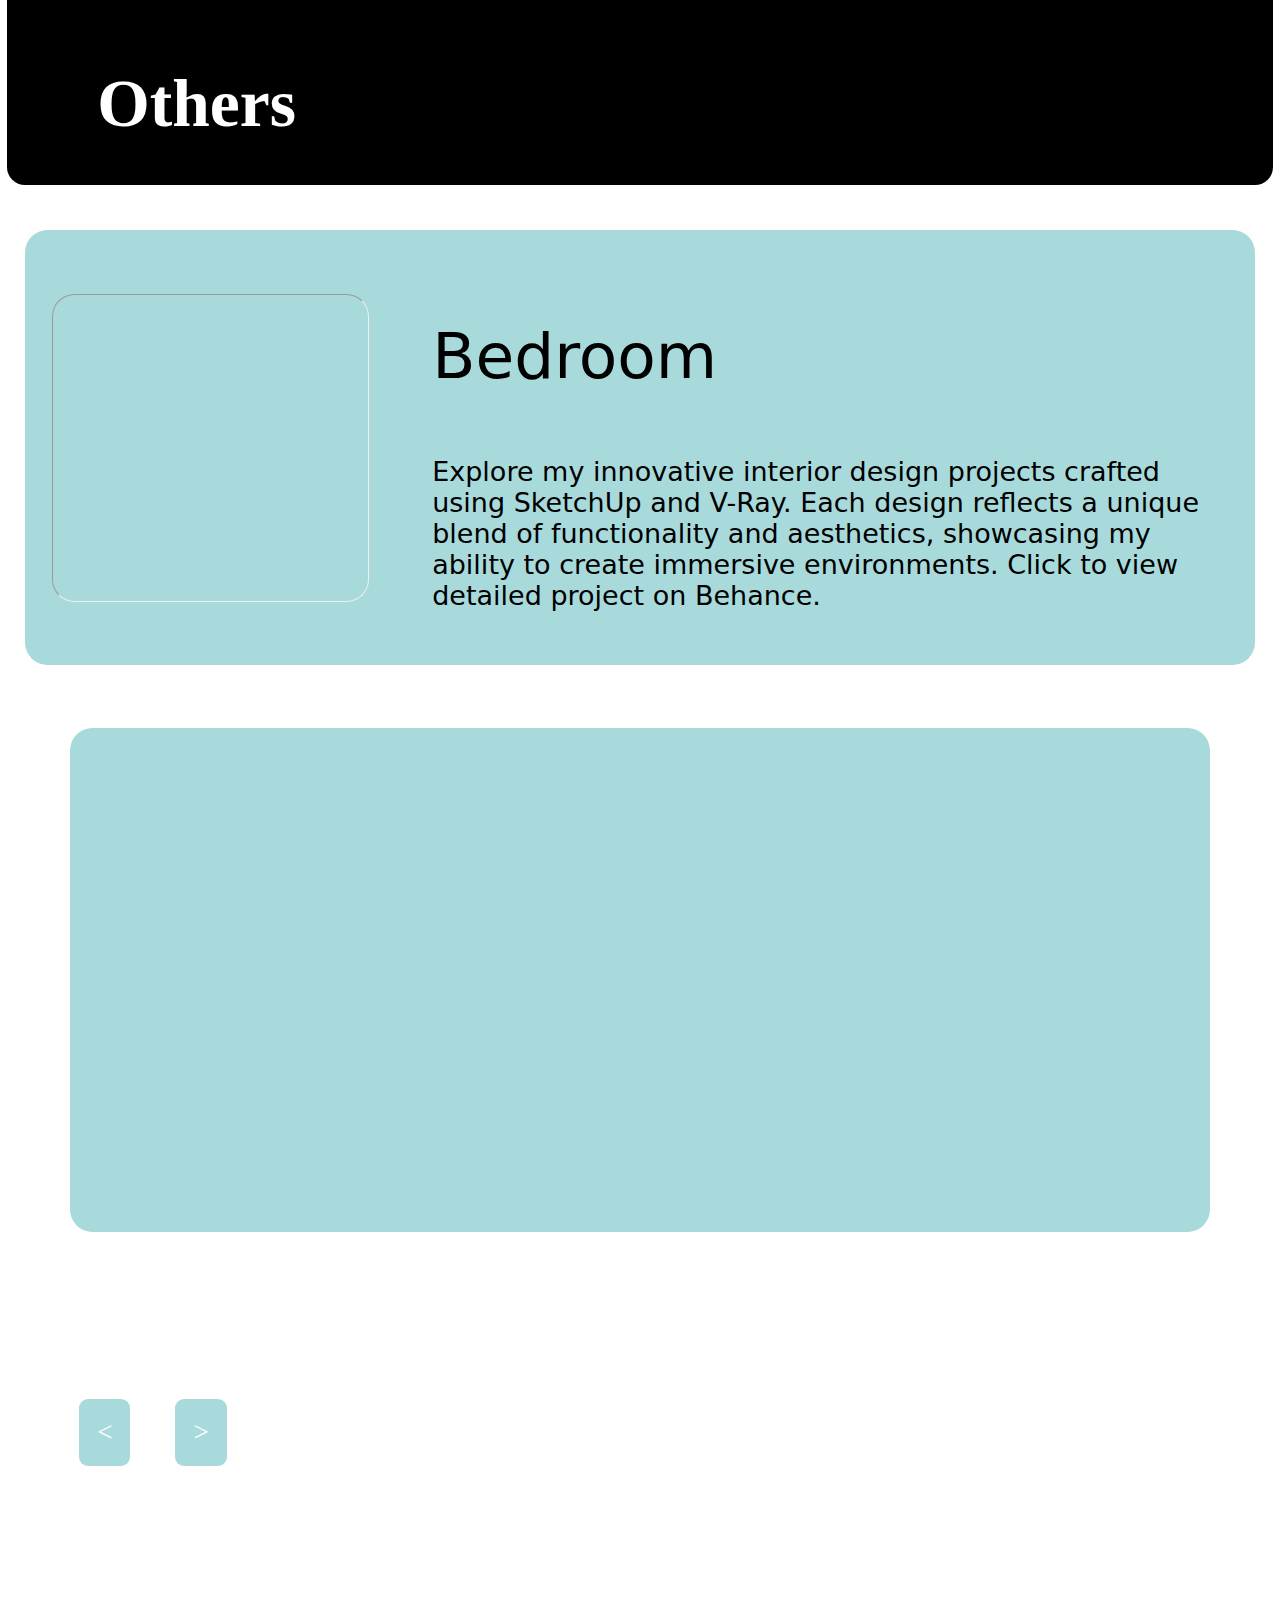
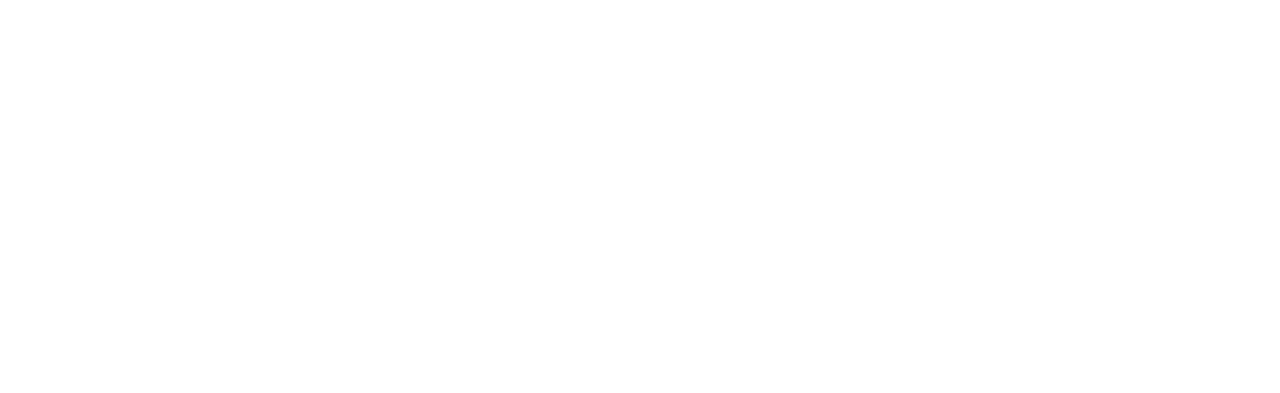
<file: Interior-Design.html>
<!DOCTYPE html> 
<html>
    <head>
        <title>Interior-Design</title>
        <style>
        html{
            zoom: 0.9;
            cursor: default;
            scroll-behavior: smooth;
        }
        .page1{
            background-color: black;
            margin-bottom: 40px;
            margin-top: 40px;
            font-family: Montserrat sans-serif;
        }
        
        h1{
            font-family: Abril-Fatface;
            font-size: 100px;
            color: white;
            background-color: black;
            padding: 100px 120px 0px 100px;
            text-align: left;
            line-height: 120px;
            border-radius: 20px;
        }
        span{
            color:  #FFB6B9;
            opacity: 0;
            display: inline-block;
            animation: typewriter 0.5s forwards;
        }
        span:nth-child(1){
            animation-delay: 0.1s;
        }
        span:nth-child(2){
            animation-delay: 0.3s;
        }
        @keyframes typewriter {
  to {
    opacity: 1;
  }
}
        nav{
    text-align: center;
    background-color: black;
    color: white;
    padding-bottom: 90px;
    
}
        .nav-list{
    display: inline-flex;
    gap: 250px;
    list-style-type: none;
    text-align: center;
    justify-content: center; 
}
.nav-list li{
    position: relative;}

.nav-list li a{
    font-size: 25px;
    color: white;
    background-color: black;
    font-family: system-ui, -apple-system, BlinkMacSystemFont, 'Segoe UI', Roboto, Oxygen, Ubuntu, Cantarell, 'Open Sans', 'Helvetica Neue', sans-serif;
    font-weight: lighter;
    text-decoration: none;
    line-height: 1.5;
    transition: 0.75s ease;
}
.nav-list li a:hover{
    color: #FFB6B9;
    border-bottom: 2px white;
}
.nav-list a::after {
    content: '';
    position: absolute;
    width: 0;
    height: 3px;
    left: 0;
    background-color: #FFB6B9;
    bottom: -2px;
    transition: width 0.3s ease-in-out;
  }
  
  .nav-list a:hover::after {
    width: 100%;
  }
.heading{
    padding-bottom: 30px;
    font-size: 75px;
    font-weight: bold;}
    
    .mb{
        display: flex;
        justify-content: center;
        flex-wrap: wrap;
        margin: 20px;
        padding: 40px;
        gap: 50px;
    }
    .mb iframe{
        border: 4px #FFB6B9 solid;
        transition: transform 0.6s ease;
    }
    .mb iframe:hover{
        transform: scale(1.1);
        box-shadow: 0 4px 8px rgba(0,0,0,0.5);
    }

    .lr{
        display: flex;
        flex-wrap: wrap;
        justify-content: center;
        text-align: center;
        margin: 30px;
        gap: 50px;
    }
    .lr iframe{
        border: #FFB6B9 4px solid;
        transition: transform 0.6s ease;
    }
    .lr iframe:hover{
        transform: scale(1.1);
        box-shadow: 0 4px 8px rgba(0,0,0,0.5);
    }

    .br{
        margin: 20px;
    }
    .box{
        display: block;
        text-decoration: none;
        padding: 30px;
        background-color: #A8DADC;
        border-radius: 25px;
        transition:transform 0.6s ease-in-out; 
    }
    .box:hover{
        transform: scale(1.);
        box-shadow: 0 4px 8px rgba(0,0,0,0.5);
    }
    .content{ 
        display: flex;
        align-items: center;
        color: #FFB6B9;
    }
    .content iframe{
        flex-shrink: 0;
        border-radius: 25px;
        border-color: 2px #FFB6B9 solid;
        transition:transform 0.6s ease;
    }
    .content iframe:hover{
        transform: scale(1.1);
        box-shadow: 0 4px 8px rgba(0,0,0,0.5);
    }
    .br-text {
    margin-left: 70px;
    color: black; 
    max-width: 1000px; }
    .br-text p{
        font-family: system-ui, -apple-system, BlinkMacSystemFont, 'Segoe UI', Roboto, Oxygen, Ubuntu, Cantarell, 'Open Sans', 'Helvetica Neue', sans-serif;
        font-size: 30px;
    }
    .br-text h3{
        font-size: 70px;
        font-weight: lighter;
        font-family: system-ui, -apple-system, BlinkMacSystemFont, 'Segoe UI', Roboto, Oxygen, Ubuntu, Cantarell, 'Open Sans', 'Helvetica Neue', sans-serif;
    }

    .abt{
        text-align: center;
        font-family: system-ui, -apple-system, BlinkMacSystemFont, 'Segoe UI', Roboto, Oxygen, Ubuntu, Cantarell, 'Open Sans', 'Helvetica Neue', sans-serif;
        justify-content: center;
        background-color: #A8DADC;
        border-radius: 25px;
        margin: 70px;
        
    }
    .abt h3{
        font-size: 70px;
        font-weight: lighter;
        padding-top: 40px;
        opacity: 0; /* Initially hidden */
        animation: fadeSlideIn 5s ease forwards;
    }
    @keyframes fadeSlideIn {
    0% {
        opacity: 0;
        transform: translateY(50px); /* Start 50px below */
    }
    100% {
        opacity: 1;
        transform: translateY(0); /* Move to original position */
    }
}
    .abt p{
        font-size: 40px;
        padding: 0 50px 50px 50px;
        text-align: left;
        font-weight: lighter;
        opacity: 0;
        animation: fadeSlideIn 5s ease forwards;
    }

    .navigation-arrows {
    display: flex;
    justify-content: left;
    align-items: right;
    align-items: center;
    gap: 50px;
    margin-left: 80px;
    margin-top: 40px; /* Space above the arrows */
}

.back-arrow, .forward-arrow {
    font-size: 30px;
    text-decoration: none;
    background-color: #A8DADC;
    color: #ffffff;
    padding: 20px;
    border-radius: 10px;
    transition: background-color 0.3s, transform 0.3s;
}

.back-arrow:hover, .forward-arrow:hover {
    background-color: #8dd6d9;
    transform: scale(1.1); /* Slight scaling effect on hover */
}
    
    </style>
    </head>
    <body>
        <section class="page1">
            <h1><span>Interior design </span> begins where <br>imagination meets reality, no <br>matter your level of expertise.</h1>
            <nav>
                <ul class="nav-list">
                    <li><a href="#masterbedroom">Master Bedroom</a></li>
                    <li><a href="#livingroom">Living Room</a></li>
                    <li><a href="#others">Others</a></li>
                </ul>
            </section>
        <section id="masterbedroom">
                <h1 class="heading">Master Bedroom</h1>
                <div class="mb">
                    <iframe src="https://drive.google.com/file/d/11VSg_iah_D-3rOmE2TN-xuc2Qn3Bs-xv/preview" width="640" height="360" allow="autoplay"></iframe>
                    <iframe src="https://drive.google.com/file/d/18Gy7_AfkEPeIAjw-aJ7KRFStrxuq0Edl/preview" width="640" height="360" allow="autoplay"></iframe>
                </div>
        </section>

        <section id="livingroom">
            <h1 class="heading">Living Room</h1>
            <div class="lr">
                <iframe src="https://drive.google.com/file/d/1LSnsw2yIkoxbepBExWhbfykptzMb3RXo/preview" width="640" height="360" allow="autoplay"></iframe>
                <iframe src="https://drive.google.com/file/d/1yAmANQOyEgcfyVcYxwfQC6omjl-kHye9/preview" width="640" height="360" allow="autoplay"></iframe>
                <iframe src="https://drive.google.com/file/d/1skA2f6UfdKNTSO2mTLxPz781KXkfWSV5/preview" width="640" height="360" allow="autoplay"></iframe>
                <iframe src="https://drive.google.com/file/d/1KISCPqVIV4e8uIsHnAEShY3QAIU4h1K0/preview" width="640" height="360" allow="autoplay"></iframe>
            </div>
        </section>


        <section id="others">
            <h1 class="heading">Others</h1>
            <div class="br">
                <a href="https://www.behance.net/gallery/192374449/Interior-Design" class="box">
                    <div class="content">
                <iframe src="https://drive.google.com/file/d/1Y7ZPEQ1NeCKV2F2b-qiMFTnBcA1iLmEO/preview" width="350" height="340" allow="autoplay"></iframe>
                <div class="br-text">
                    <h3>Bedroom</h3>
                    <p>Explore my innovative interior design projects crafted using SketchUp and V-Ray. Each design reflects a unique blend of functionality and aesthetics, showcasing my ability to create immersive environments. Click to view detailed project on Behance.</p>
                </div></div></a>
            </div>
        </section>
            
        </section>
        <footer>
            <section class="abt">
                <h3>About the Interior Design works</h3>
                <p>These interior design projects were developed after my first year of college during my internship at DSA, Bangalore. This month-long experience allowed me to apply my skills in real-world scenarios, enhancing my understanding of design principles and client needs. Each project reflects my growth and dedication to creating functional and aesthetically pleasing spaces.</p>
            </section>
        </footer>
<br><br><br><br>
        <div class="navigation-arrows">
            <a href="https://ikshu-3010.github.io/My_Portfolio/" class="back-arrow"><</a>
            <a href="Branding.html" class="forward-arrow">></a>
        </div>
    </div>

    </body>
</html>
</file>
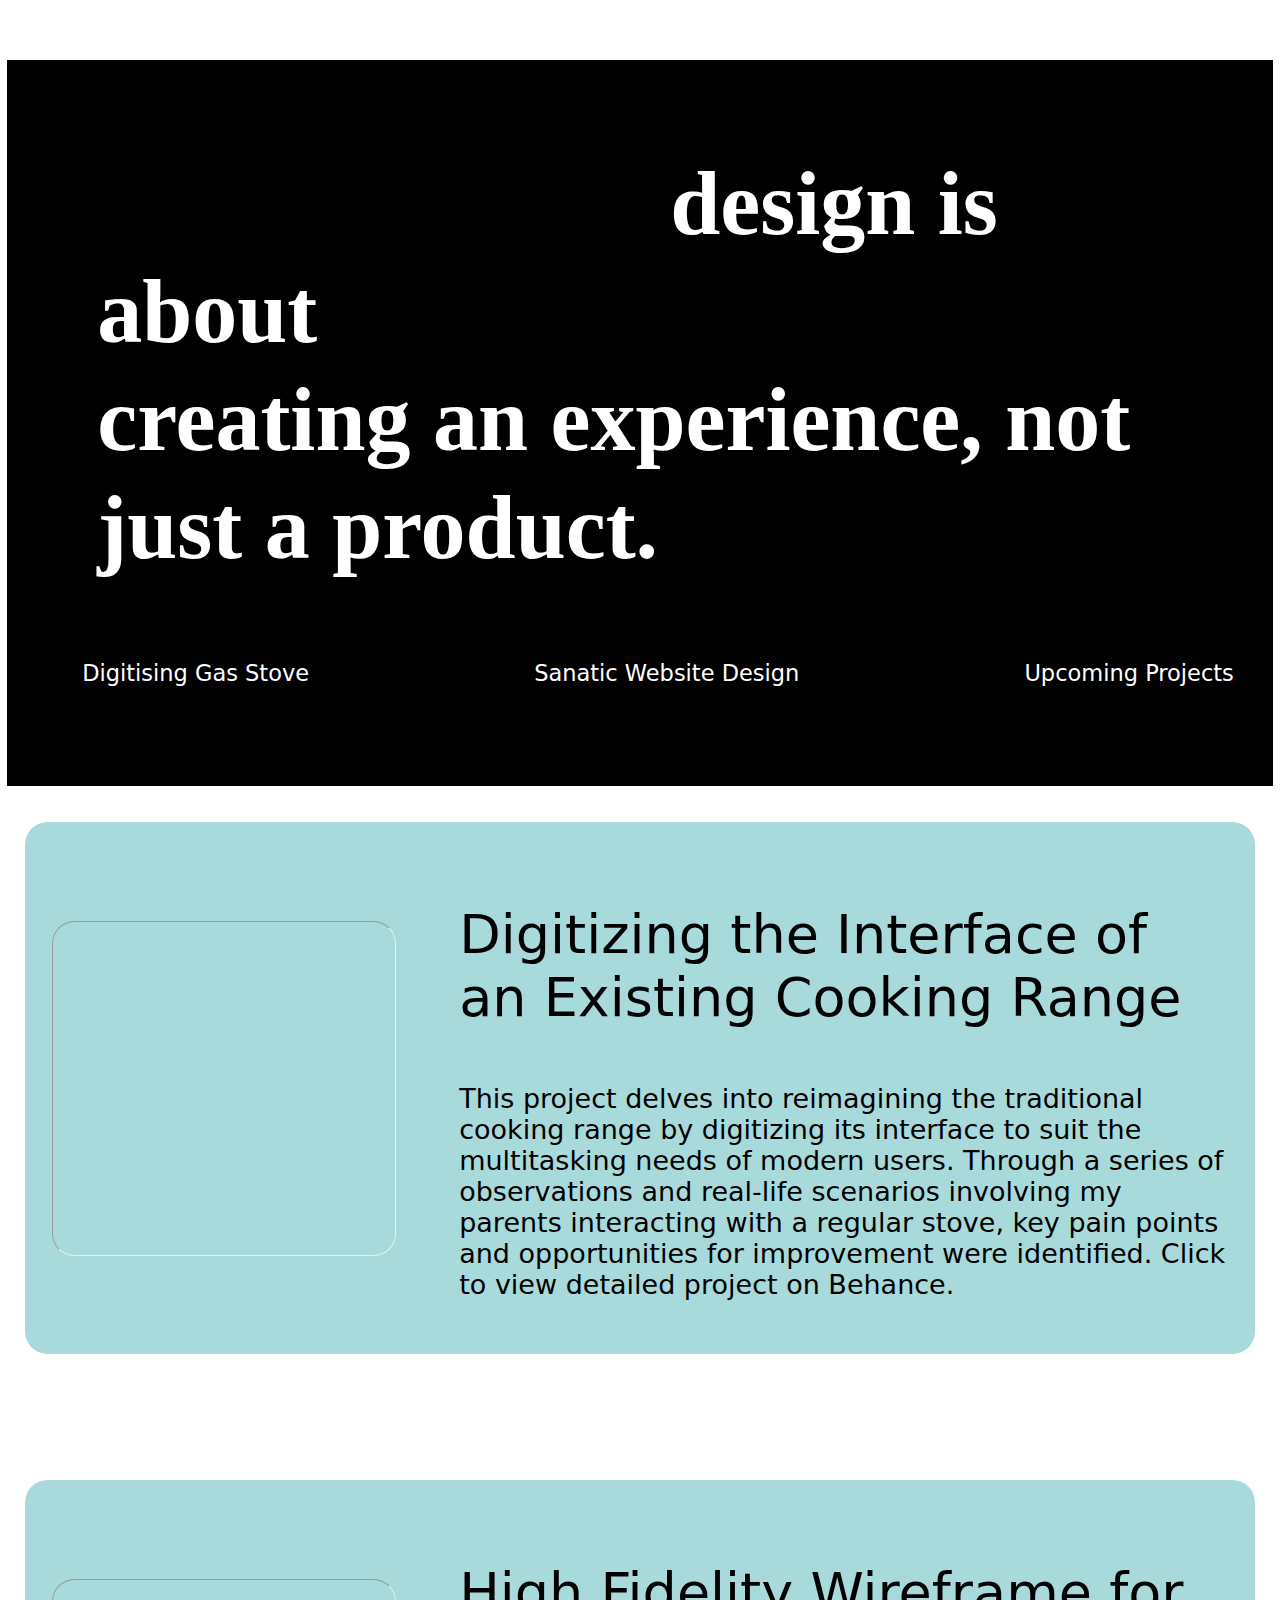
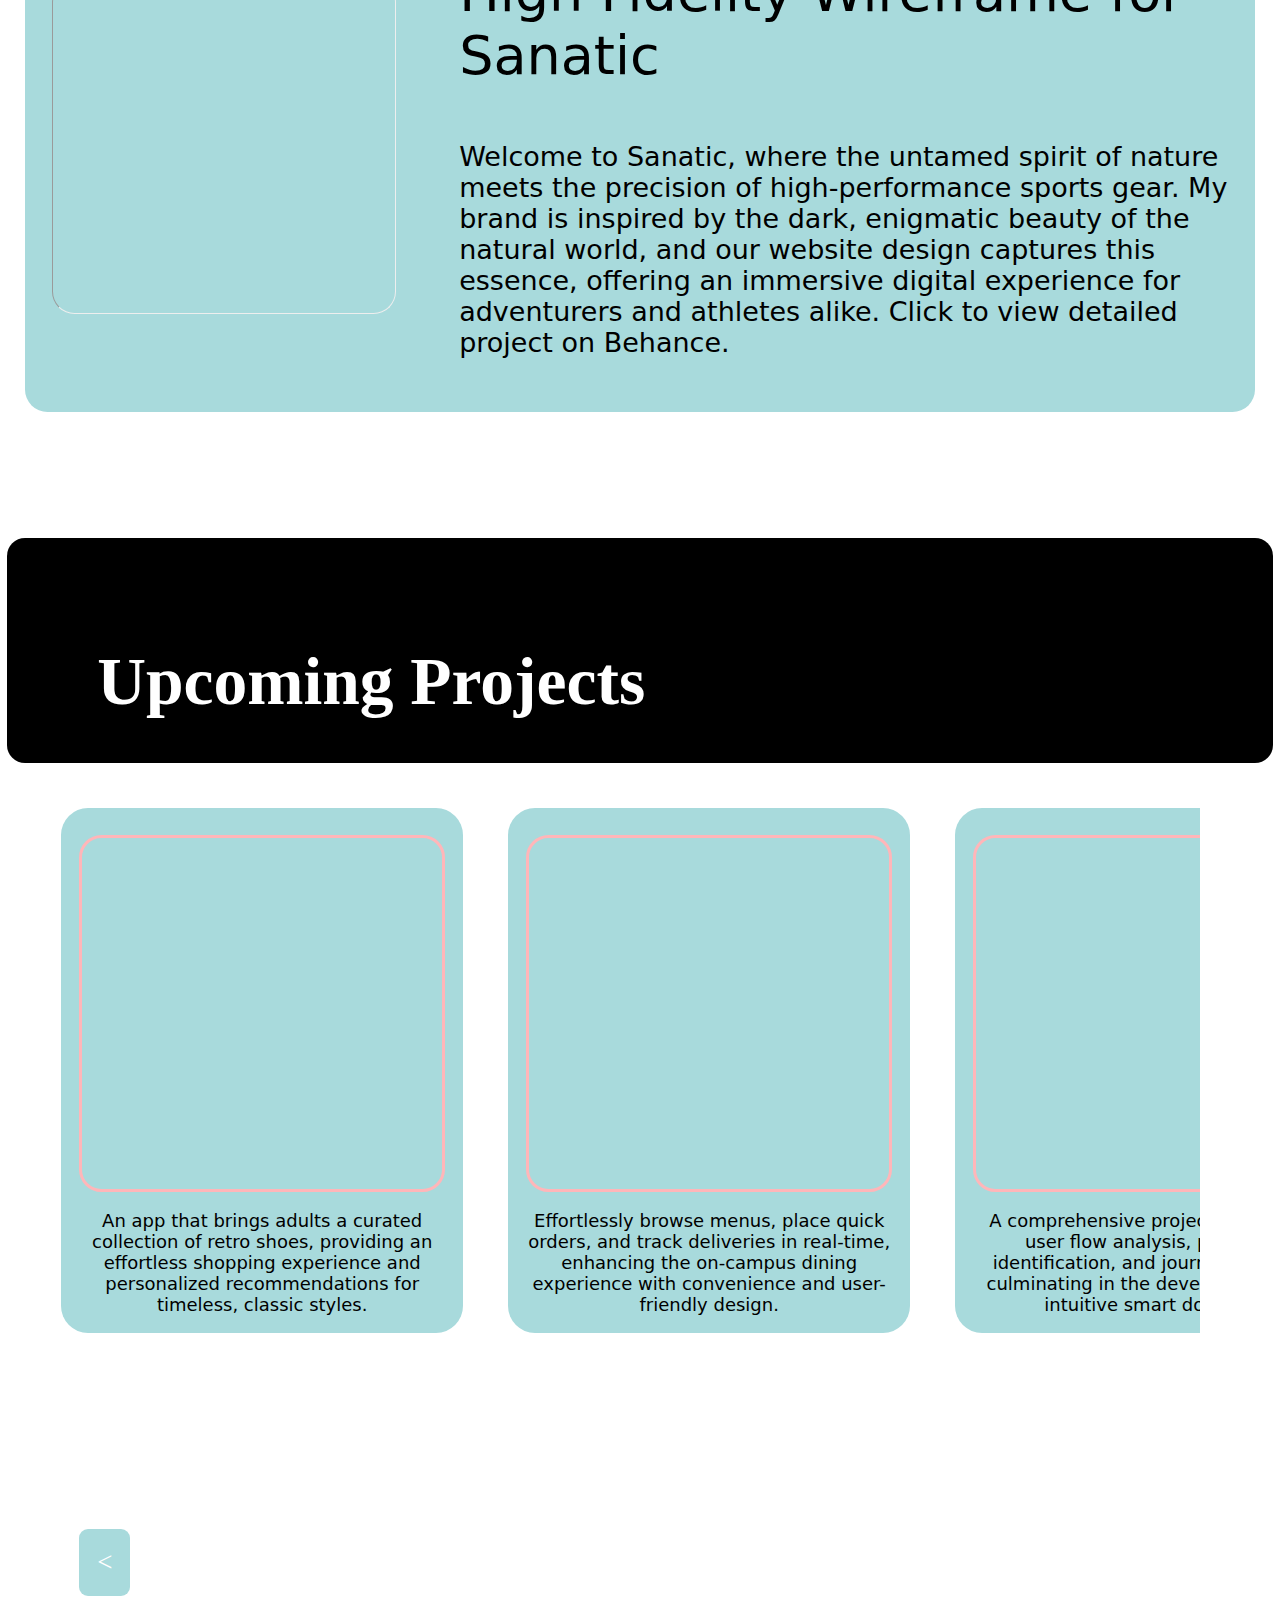
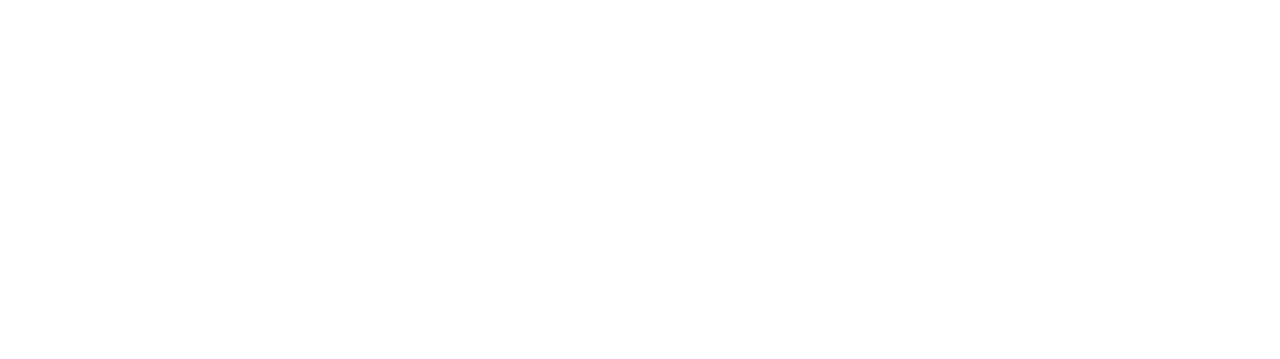
<file: UI-Design.html>
<!DOCTYPE html> 
<html>
    <head>
        <title>UI-Design</title>
        <style>
        html{
            zoom: 0.9;
            cursor: default;
            scroll-behavior: smooth;
        }
        .page1{
            background-color: black;
            margin-bottom: 40px;
            margin-top: 40px;
            font-family: Montserrat sans-serif;
        }
        p{
            font-family: system-ui, -apple-system, BlinkMacSystemFont, 'Segoe UI', Roboto, Oxygen, Ubuntu, Cantarell, 'Open Sans', 'Helvetica Neue', sans-serif;
            font-size: 20px;
            font-weight: lighter;
        }
        span{
            color:  #FFB6B9;
            opacity: 0;
            display: inline-block;
            animation: typewriter 0.5s forwards;
        }
        span:nth-child(1){
            animation-delay: 0.1s;
        }
        span:nth-child(2){
            animation-delay: 0.3s;
        }
        @keyframes typewriter {
  to {
    opacity: 1;
  }
        }
        
        h1{
            font-family: Abril-Fatface;
            font-size: 100px;
            color: white;
            background-color: black;
            padding: 100px 120px 0px 100px;
            text-align: left;
            line-height: 120px;
            border-radius: 20px;}

    
        h2{
    font-weight: lighter;
    font-size: 42px;
    padding-left: 20px;}

        nav{
    text-align: center;
    background-color: black;
    color: white;
    padding-bottom: 90px;
    
}
.nav-list{
    display: inline-flex;
    gap: 250px;
    list-style-type: none;
    
}
.nav-list li{
    position: relative;
}
.nav-list li a{
    font-size: 25px;
    color: white;
    background-color: black;
    font-family: system-ui, -apple-system, BlinkMacSystemFont, 'Segoe UI', Roboto, Oxygen, Ubuntu, Cantarell, 'Open Sans', 'Helvetica Neue', sans-serif;
    font-weight: lighter;
    text-decoration: none;
    line-height: 1.5;
    transition: 0.75s ease;
}
.nav-list li a:hover{
    color: #FFB6B9;
}
.nav-list a::after {
    content: '';
    position: absolute;
    width: 0;
    height: 3px;
    left: 0;
    background-color: #FFB6B9;
    bottom: -2px;
    transition: width 0.3s ease-in-out;
  }
  
  .nav-list a:hover::after {
    width: 100%;
  }
.heading{
    padding-bottom: 30px;
    font-size: 75px;
    font-weight: bold;
}

.br{
        margin: 20px;
    }
    .box{
        display: block;
        text-decoration: none;
        padding: 30px;
        background-color: #A8DADC;
        border-radius: 25px;
        transition:transform 0.6s ease-in-out; 
    }
    .box:hover{
        transform: scale(1.03);
        box-shadow: 0 4px 8px rgba(0,0,0,0.5);
    }
    .content{ 
        display: flex;
        align-items: center;
        color: #FFB6B9;
        width: 100%;
    }
    .content iframe{
        flex-shrink: 0;
        border-radius: 25px;
        border-color: 4px #FFB6B9 solid;
        transition:transform 0.6s ease;
    }
    .content iframe:hover{
        
        box-shadow: 0 4px 8px rgba(0,0,0,0.5);
    }
    .br-text {
    margin-left: 70px;
    color: black; 
    max-width: 70%; }
    .br-text p{
        font-family: system-ui, -apple-system, BlinkMacSystemFont, 'Segoe UI', Roboto, Oxygen, Ubuntu, Cantarell, 'Open Sans', 'Helvetica Neue', sans-serif;
        font-size: 30px;
    }
    .br-text h3{
        font-size: 60px;
        font-weight: lighter;
        font-family: system-ui, -apple-system, BlinkMacSystemFont, 'Segoe UI', Roboto, Oxygen, Ubuntu, Cantarell, 'Open Sans', 'Helvetica Neue', sans-serif;
    }

    section{
        margin-bottom: 140px;
    }
    

    .grid{
        display: flex;
        flex-direction: row;
        align-items: flex-start;
        justify-content: flex-start;
        gap: 50px;
        overflow-x: auto;
        overflow-y: hidden;
        margin-left: 60px;
        margin-right: 0;
        width: 90%;
    }

    .text{
        display: flex;
        flex-direction: column;
        background-color: #A8DADC;
        align-items: center;
        justify-content: center;
        border-radius: 30px;
        margin-top: 0px;
        margin-right: 0;
        padding: 30px 20px 0 20px;
        width: 460px;
    }
    .text iframe{
        border-radius: 25px;
        border: #FFB6B9 4px solid;
    }
    .text p{
        text-align: center;
        margin-top: 20px;
    }

    .navigation-arrows {
    display: flex;
    justify-content: left;
    align-items: right;
    align-items: center;
    gap: 50px;
    margin-left: 80px;
    margin-top: 40px; 
}

.back-arrow, .forward-arrow {
    font-size: 30px;
    text-decoration: none;
    background-color: #A8DADC;
    color: #ffffff;
    padding: 20px;
    border-radius: 10px;
    transition: background-color 0.3s, transform 0.3s;
}

.back-arrow:hover, .forward-arrow:hover {
    background-color: #8dd6d9;
    transform: scale(1.1); 
}
            </style>
    </head>
    <body>
        <section class="page1">
            <h1><span>User Interface</span> design is about <br>creating an experience, not <br>just a product.</h1>
            <nav>
                <ul class="nav-list">
                    <li><a href="#digitising-gas-stove">Digitising Gas Stove</a></li>
                    <li><a href="#sanatic-website-design">Sanatic Website Design</a></li>
                    <li><a href="#upcoming-projects">Upcoming Projects</a></li>
                </ul>
            </section>
            <section id="digitising-gas-stove">
                
                <div class="br">
                    <a href="https://www.behance.net/gallery/209396291/Digitizing-the-Interface-of-an-Existing-Cooking-Range" class="box">
                        <div class="content">
                            <iframe src="https://drive.google.com/file/d/12VDQ71kry3CsARZgv-fvLVcj7bMnPbOV/preview" width="380" height="370" allow="autoplay"></iframe>
                    <div class="br-text">
                        <h3>Digitizing the Interface of an Existing Cooking Range</h3>
                        <p>This project delves into reimagining the traditional cooking range by digitizing its interface to suit the multitasking needs of modern users. Through a series of observations and real-life scenarios involving my parents interacting with a regular stove, key pain points and opportunities for improvement were identified. Click to view detailed project on Behance.</p>
                    </div></div></a>
                </div>
            </section>

            <section id="sanatic-website-design">
                
                <div class="br">
                    
                    <a href="https://www.behance.net/gallery/200485769/Website-Design" class="box">
                        <div class="content">       
                            <iframe src="https://drive.google.com/file/d/1gP9D1h9OE8IW0zwTC5kYzJgpBS4PQLw0/preview" width="380" height="370" allow="autoplay"></iframe>
                    <div class="br-text">
                        <h3>High Fidelity Wireframe for Sanatic</h3>
                        <p>Welcome to Sanatic, where the untamed spirit of nature meets the precision of high-performance sports gear. My brand is inspired by the dark, enigmatic beauty of the natural world, and our website design captures this essence, offering an immersive digital experience for adventurers and athletes alike. Click to view detailed project on Behance.</p>
                    </div></div></a>
                </div>
            </section>

            <section id="upcoming-projects">
                <h1 class="heading">Upcoming Projects</h1>
                <div class="grid">
                    <div class="text">
                <iframe src="https://drive.google.com/file/d/1jRNy3766toyz-XajCj_hiIwN_LLnTvHY/preview" width="400" height="390" allow="autoplay"></iframe>
                <p class="abc">An app that brings adults a curated collection of retro shoes, providing an effortless shopping experience and personalized recommendations for timeless, classic styles.</p>
                    </div>
                    <div class="text">
                        <iframe src="https://drive.google.com/file/d/1KdKTr9uNCHd8uUVy71glS7bFyjADKVK5/preview" width="400" height="390" allow="autoplay"></iframe>
                        <p class="abc">Effortlessly browse menus, place quick orders, and track deliveries in real-time, enhancing the on-campus dining experience with convenience and user-friendly design.</p>
                    </div>
                    <div class="text">
                        <iframe src="https://drive.google.com/file/d/1q329Wyxd-KyOxCR2Tgumf1PLbDwncWH3/preview" width="400" height="390" allow="autoplay"></iframe>
                        <p class="abc">A comprehensive project focusing on user flow analysis, pain point identification, and journey mapping, culminating in the development of an intuitive smart door app.</p>
                    </div>
                    <div class="text">
                        <iframe src="https://drive.google.com/file/d/1j8wAzOBshv0tylN_lfQUVwBy2JcgEcZv/preview" width="400" height="390" allow="autoplay"></iframe>
                        <p class="abc">An engaging game where players pour matching color liquids into containers, unlocking vibrant themes and competing for high scores in a visually stunning environment.</p>
                    </div>
                    <div class="text">
                        <iframe src="https://drive.google.com/file/d/1SAmGBQZtU5A1UPh_w0W5urjN6uoJNdZH/preview" width="400" height="390" allow="autoplay"></iframe>
                        <p class="abc">A modern, minimalist portfolio wesbite with bold typography and clean lines, using soft neutral tones to reflect my creative, refined, and approachable design style.</p>
                    </div>
                </div>
            </section><br><br>
            <div class="navigation-arrows">
                <a href="https://ikshu-3010.github.io/My_Portfolio/" class="back-arrow"><</a>
                
            </div>
    </body>
</html>
</file>
